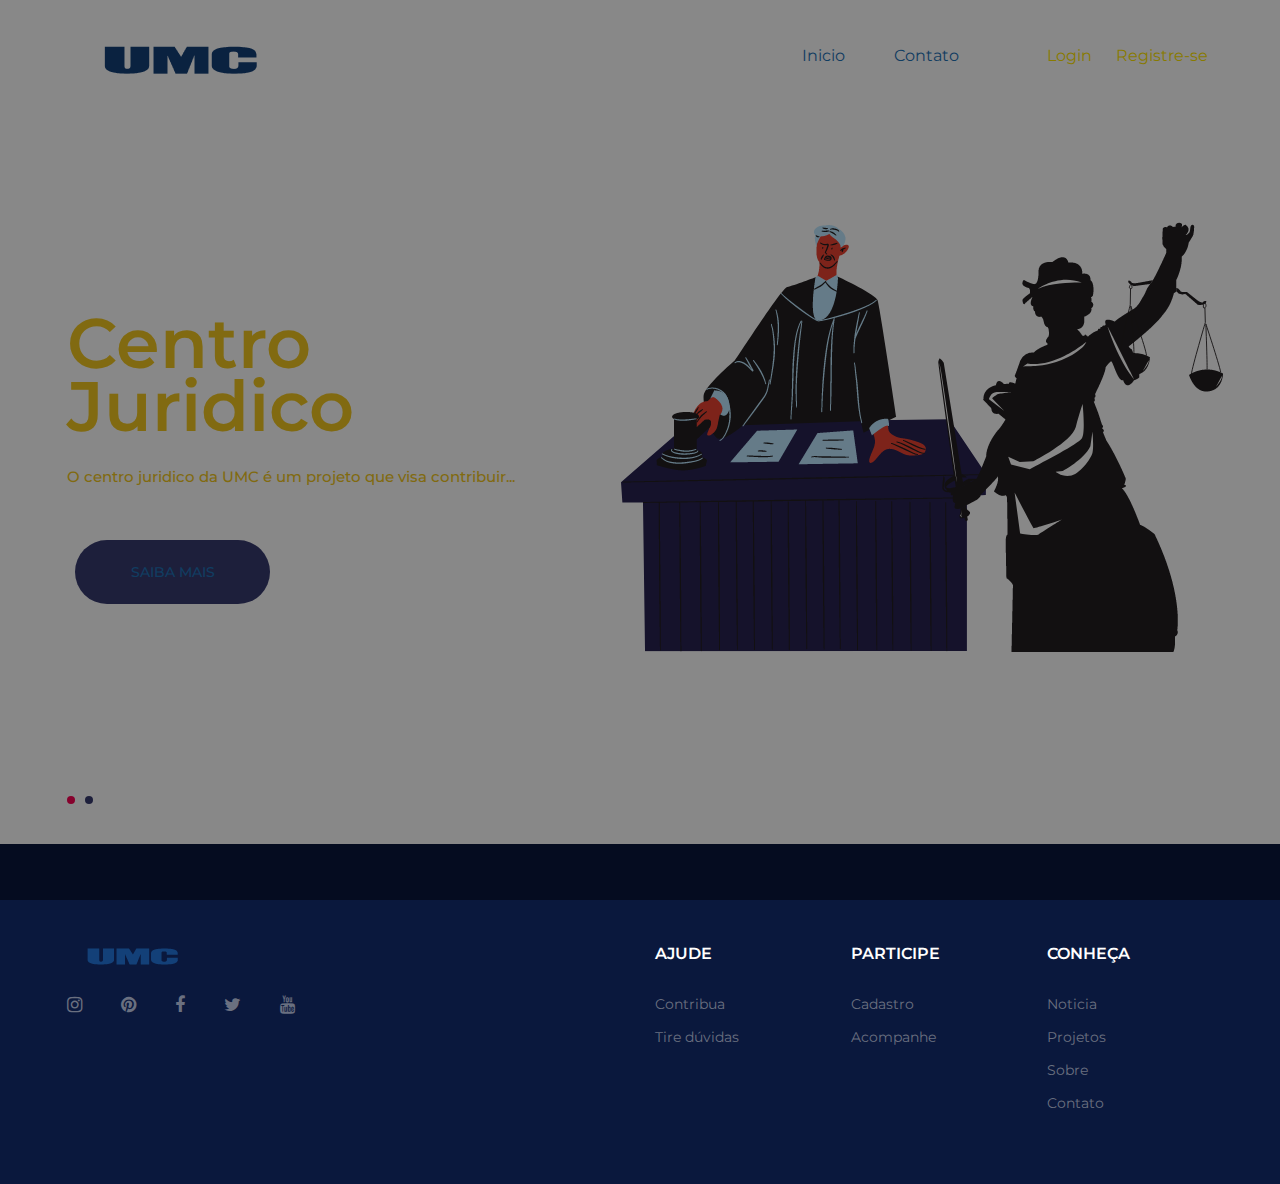
<file: CentroJuridicoUMC/index.html>
<!DOCTYPE html>
<html lang="zxx">
<head>
	<title>UMC | Centro Juridico</title>
	<meta charset="UTF-8">
	<meta name="description" content="SolMusic HTML Template">
	<meta name="keywords" content="music, html">
	<meta name="viewport" content="width=device-width, initial-scale=1.0 
	
	<!-- Favicon -->

	<link href="img/favicon.ico" rel="shortcut icon"/>

	<!-- Google font -->
	<link href="https://fonts.googleapis.com/css?family=Montserrat:300,300i,400,400i,500,500i,600,600i,700,700i&display=swap" rel="stylesheet">
 
	<!-- Stylesheets -->
	<link rel="stylesheet" href="css/bootstrap.min.css"/>
	<link rel="stylesheet" href="css/font-awesome.min.css"/>
	<link rel="stylesheet" href="css/owl.carousel.min.css"/>
	<link rel="stylesheet" href="css/slicknav.min.css"/>

	<!-- Main Stylesheets -->
	<link rel="stylesheet" href="css/style.css"/>


	<!--[if lt IE 9]>
		<script src="https://oss.maxcdn.com/html5shiv/3.7.2/html5shiv.min.js"></script>
		<script src="https://oss.maxcdn.com/respond/1.4.2/respond.min.js"></script>
	<![endif]-->

</head>
<body>
	<!-- Page Preloder -->
	<div id="preloder">
		<div class="loader"></div>
	</div>

	<!-- Header section -->
	<header class="header-section clearfix">
		<a href="index.html" class="site-logo">
                    <img src="img/logoumc220.png" alt=""/>
                </a>
		<div class="header-right">
			<span>|</span>
                        <a href="login.html"></a>
			<div class="user-panel">
				<a href="login.html" class="login">Login</a>
				<a href="" class="register">Registre-se</a>
			</div> 
		</div>
		<ul class="main-menu">
			<li><a href="index.html">Inicio</a></li>
			
			<li><a href="contact.html">Contato</a></li>
		</ul>
	</header>
	<!-- Header section end -->

	<!-- Hero section -->
	<section class="hero-section">
		<div class="hero-slider owl-carousel">
			<div class="hs-item">
				<div class="container">
					<div class="row">
						<div class="col-lg-6">
							<div class="hs-text">
								<h2><span>Centro</span><br>Juridico</h2>
								<p> O centro juridico da UMC é um projeto que visa contribuir... </p>
								
								<a href= "cadastroAssistidos.html" class="site-btn sb-c2">Saiba mais</a>
							</div>
						</div>
						<div class="col-lg-6">
							<div class="hr-img">
                                                            <img src="img/justice.png" alt=""/>
							</div>
						</div>
					</div>
				</div>
			</div>
			<div class="hs-item">
				<div class="container">
					<div class="row">
						<div class="col-lg-6">
							<div class="hs-text">
								<h2><span>Centro </span> <a> Juridico</h2>
								<p> O centro juridico da UMC é um projeto que visa contribuir... </p>
								
								<a href="#" class="site-btn sb-c2">Saiba mais</a>
							</div>
						</div>
						<div class="col-lg-6">
							<div class="hr-img">
                                                            <img src="img/justice.png" alt=""/>
							</div>
						</div>
					</div>
				</div>
			</div>
		</div>
	</section>
	

	
	<!-- Footer section -->
	<footer class="footer-section">
		<div class="container">
			<div class="row">
				<div class="col-xl-6 col-lg-7 order-lg-2">
					<div class="row">
						<div class="col-sm-4">
							<div class="footer-widget">
								<h2>Ajude</h2>
								<ul>
									<li><a href="">Contribua</a></li>
                                                                        <li><a href="">Tire dúvidas</a></li>
								</ul>
							</div>
						</div>
						<div class="col-sm-4">
							<div class="footer-widget">
								<h2>Participe</h2>
								<ul>
									<li><a href="">Cadastro</a></li>
									<li><a href="">Acompanhe</a></li>
									
								</ul>
							</div>
						</div>
						<div class="col-sm-4">
							<div class="footer-widget">
								<h2>Conheça</h2>
								<ul>
									<li><a href="">Noticia</a></li>
									<li><a href="">Projetos</a></li>
									<li><a href="">Sobre</a></li>
									<li><a href="">Contato</a></li>
								</ul>
							</div>
						</div>
					</div>
				</div>
				<div class="col-xl-6 col-lg-5 order-lg-1">
                                    <img src="img/logoumc121.png" alt=""/>
                                    <br>
                                    <br>
					
					<div class="social-links">
						<a href=""><i class="fa fa-instagram"></i></a>
						<a href=""><i class="fa fa-pinterest"></i></a>
						<a href=""><i class="fa fa-facebook"></i></a>
						<a href=""><i class="fa fa-twitter"></i></a>
						<a href=""><i class="fa fa-youtube"></i></a>
					</div>
				</div>
			</div>
		</div>
	</footer>
	<!-- Footer section end -->
	
	<!--====== Javascripts & Jquery ======-->
	<script src="js/jquery-3.2.1.min.js"></script>
	<script src="js/bootstrap.min.js"></script>
	<script src="js/jquery.slicknav.min.js"></script>
	<script src="js/owl.carousel.min.js"></script>
	<script src="js/mixitup.min.js"></script>
	<script src="js/main.js"></script>

	</body>
</html>
</file>
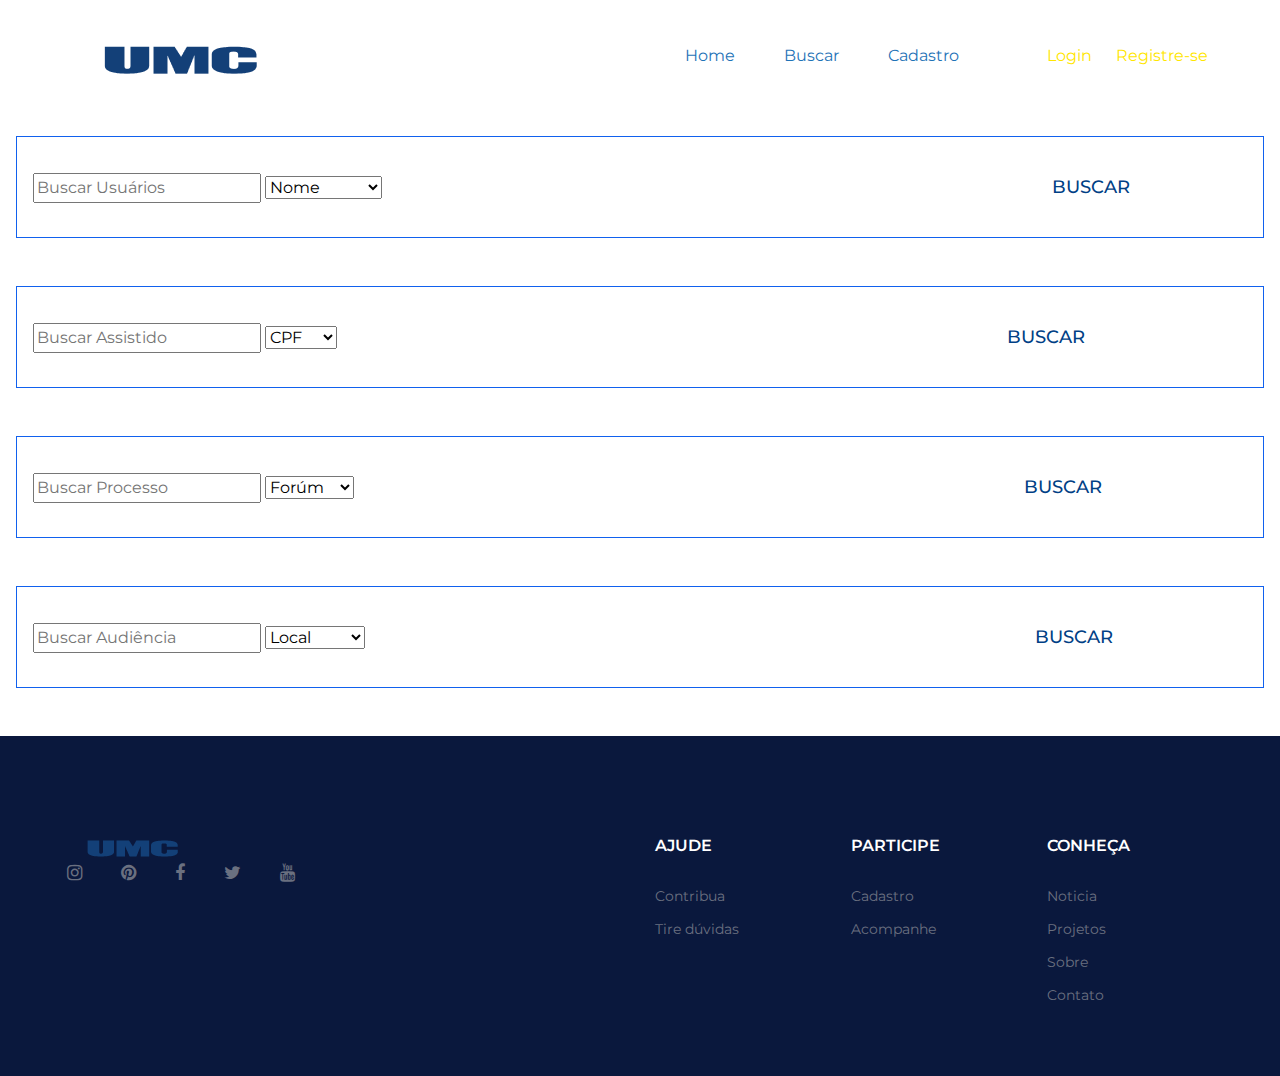
<file: CentroJuridicoUMC/buscar.html>
<!DOCTYPE html>
<!--
To change this license header, choose License Headers in Project Properties.
To change this template file, choose Tools | Templates
and open the template in the editor.
-->
<html>
    <head>
        <title>UMC | Centro Juridico</title>
	<meta charset="UTF-8">
	<meta name="description" content="SolMusic HTML Template">
	<meta name="keywords" content="music, html">
	<meta name="viewport" content="width=device-width, initial-scale=1.0 
	
	<!-- Favicon -->

	<link href="img/favicon.ico" rel="shortcut icon"/>

	<!-- Google font -->
	<link href="https://fonts.googleapis.com/css?family=Montserrat:300,300i,400,400i,500,500i,600,600i,700,700i&display=swap" rel="stylesheet">
 
	<!-- Stylesheets -->
        <link href="css/busca.css" rel="stylesheet" type="text/css"/>
	<link rel="stylesheet" href="css/bootstrap.min.css"/>
	<link rel="stylesheet" href="css/font-awesome.min.css"/>
	<link rel="stylesheet" href="css/owl.carousel.min.css"/>
	<link rel="stylesheet" href="css/slicknav.min.css"/>

	<!-- Main Stylesheets -->
	<link rel="stylesheet" href="css/style.css"/>


	<!--[if lt IE 9]>
		<script src="https://oss.maxcdn.com/html5shiv/3.7.2/html5shiv.min.js"></script>
		<script src="https://oss.maxcdn.com/respond/1.4.2/respond.min.js"></script>
	<![endif]-->
    </head>
    <body>
        <header class="header-section clearfix">
		<a href="index.html" class="site-logo">
                  <img src="img/logoumc220.png" alt=""/>
                </a>
		<div class="header-right">
			<span>|</span>
			<div class="user-panel">
				<a href="login.html" class="login">Login</a>
				<a href="" class="register">Registre-se</a>
			</div> 
		</div>
		<ul class="main-menu">
			<li><a href="index.html">Home</a></li>
			<li><a href="buscar.html">Buscar</a></li>
			<li><a href="#">Cadastro</a>
				<ul class="sub-menu">
					<li><a href="cadastroAssistidos.html">Assistidos</a></li>
					<li><a href="cadastroProcesso.html">Processos</a></li>
					<li><a href="cadastroAudiencias.html">Audiências</a></li>
		</ul>
			</li>
		</ul>
	</header>
        <div class="busca">
  <input type="text" placeholder="Buscar Usuários" />
  <select name="usuarios" id="usuarios">
    <option value="">Nome</option>
    <option value="">RGM/Chapa</option>
  </select>
<a href="#" class="btnBusca">Buscar</a>
</div>

<div class="busca">
  <input type="text" placeholder="Buscar Assistido" />
  <select name="assistidos" id="assistidos">
    <option value="">CPF</option>
    <option value="">Nome</option>

  </select>
      <a href="#" class="btnBusca">Buscar</a>

</div>
        <div class="busca"> 
  <input type="text" placeholder="Buscar Processo" />
  <select name="processo" id="processo">
    <option value="">Forúm</option>
    <option value="">Número</option>
  </select>
<a href="#" class="btnBusca">Buscar</a>
        </div>

<div class="busca">
    
  <input type="text" placeholder="Buscar Audiência" />
  <select name="audiencias" id="audiencias">
    <option value="">Local</option>
    <option value="">Data</option>
    <option value="">Endereço</option>
  </select>
<a href="#" class="btnBusca">Buscar</a>
 
</div>
        <!-- Footer section -->
	<footer class="footer-section">
		<div class="container">
			<div class="row">
				<div class="col-xl-6 col-lg-7 order-lg-2">
					<div class="row">
						<div class="col-sm-4">
							<div class="footer-widget">
								<h2>Ajude</h2>
								<ul>
									<li><a href="">Contribua</a></li>
                                                                        <li><a href="">Tire dúvidas</a></li>
								</ul>
							</div>
						</div>
						<div class="col-sm-4">
							<div class="footer-widget">
								<h2>Participe</h2>
								<ul>
									<li><a href="">Cadastro</a></li>
									<li><a href="">Acompanhe</a></li>
									
								</ul>
							</div>
						</div>
						<div class="col-sm-4">
							<div class="footer-widget">
								<h2>Conheça</h2>
								<ul>
									<li><a href="">Noticia</a></li>
									<li><a href="">Projetos</a></li>
									<li><a href="">Sobre</a></li>
									<li><a href="">Contato</a></li>
								</ul>
							</div>
						</div>
					</div>
				</div>
				<div class="col-xl-6 col-lg-5 order-lg-1">
                                    <img src="img/logoumc121.png" alt=""/>
					
					<div class="social-links">
						<a href=""><i class="fa fa-instagram"></i></a>
						<a href=""><i class="fa fa-pinterest"></i></a>
						<a href=""><i class="fa fa-facebook"></i></a>
						<a href=""><i class="fa fa-twitter"></i></a>
						<a href=""><i class="fa fa-youtube"></i></a>
					</div>
				</div>
			</div>
		</div>
	</footer>
	<!-- Footer section end -->

    </body>
</html>
</file>
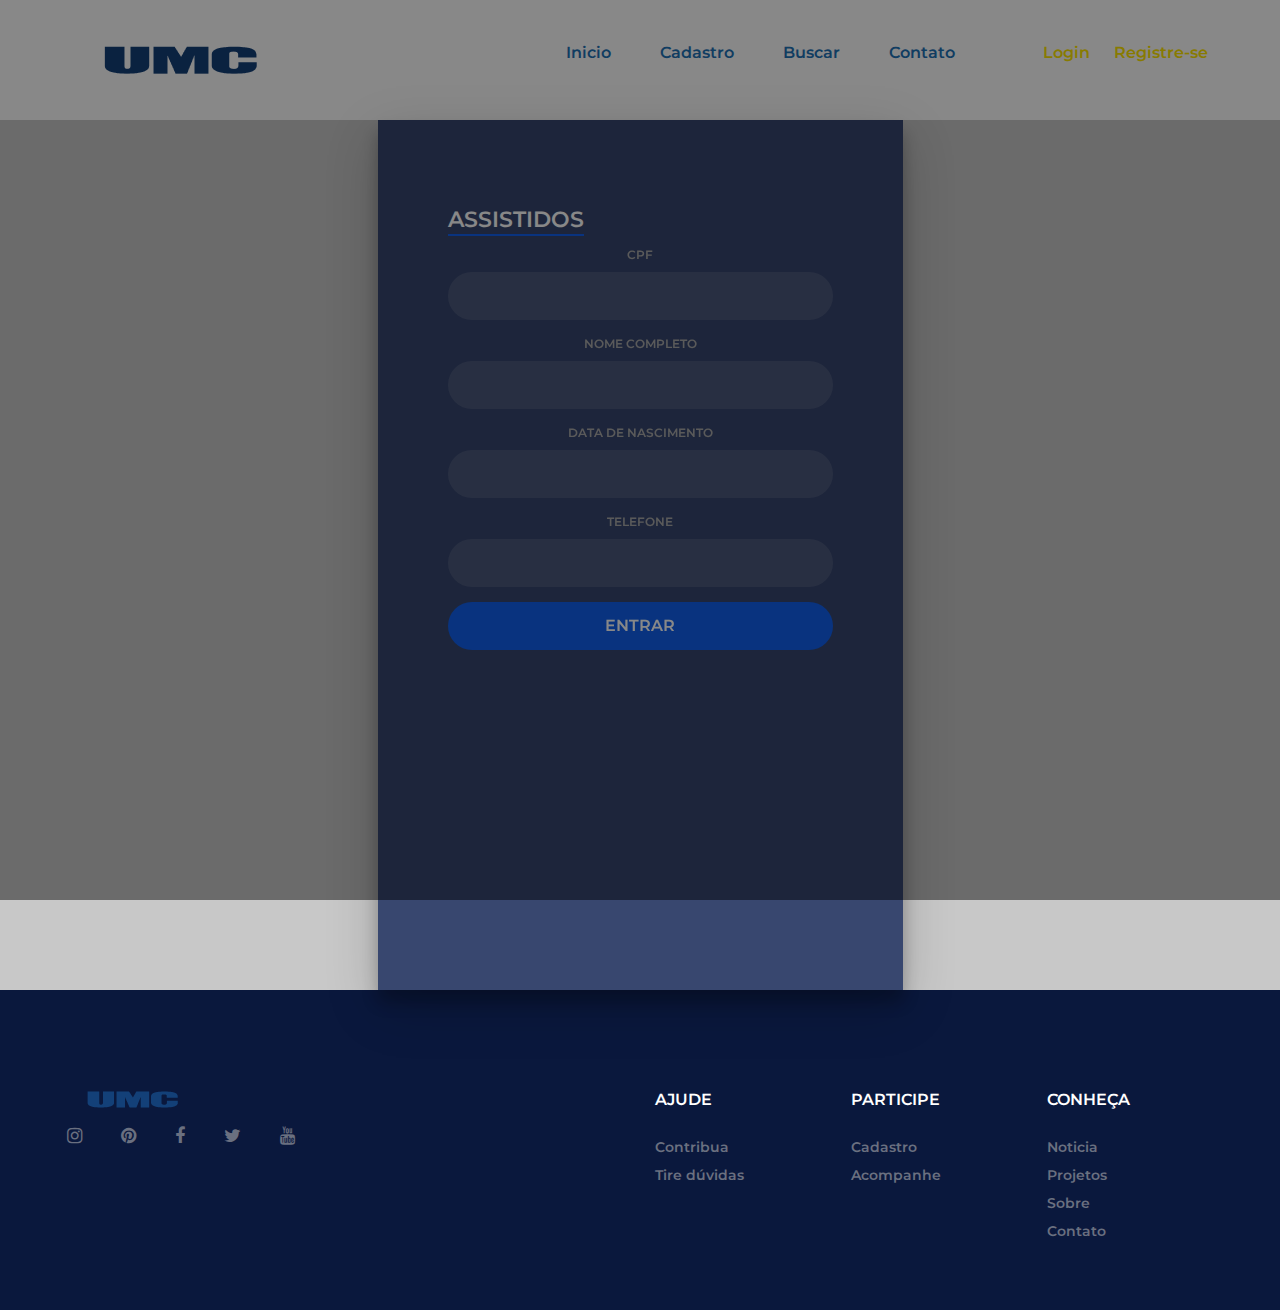
<file: CentroJuridicoUMC/cadastroAssistidos.html>
<!DOCTYPE html>
<!--
To change this license header, choose License Headers in Project Properties.
To change this template file, choose Tools | Templates
and open the template in the editor.
-->
<html>
    <head>
        
        <title>UMC | Cadastro de Assistidos </title>
	<meta charset="UTF-8">
	<meta name="description" content="SolMusic HTML Template">
	<meta name="keywords" content="music, html">
	<meta name="viewport" content="width=device-width, initial-scale=1.0 
	
	<!-- Favicon -->

	<link href="img/favicon.ico" rel="shortcut icon"/>

	<!-- Google font -->
	<link href="https://fonts.googleapis.com/css?family=Montserrat:300,300i,400,400i,500,500i,600,600i,700,700i&display=swap" rel="stylesheet">
 
	<!-- Stylesheets -->
	<link rel="stylesheet" href="css/bootstrap.min.css"/>
	<link rel="stylesheet" href="css/font-awesome.min.css"/>
	<link rel="stylesheet" href="css/owl.carousel.min.css"/>
	<link rel="stylesheet" href="css/slicknav.min.css"/>
        <link href="css/form.css" rel="stylesheet" type="text/css"/>
	<!-- Main Stylesheets -->
	<link rel="stylesheet" href="css/style.css"/>


	<!--[if lt IE 9]>
		<script src="https://oss.maxcdn.com/html5shiv/3.7.2/html5shiv.min.js"></script>
		<script src="https://oss.maxcdn.com/respond/1.4.2/respond.min.js"></script>
	<![endif]-->

    </head>
    <body>
        <!-- Page Preloder -->
	<div id="preloder">
		<div class="loader"></div>
	</div>

	<!-- Header section -->
	<header class="header-section clearfix">
		<a href="index.html" class="site-logo">
                   <img src="img/logoumc220.png" alt=""/>
                </a>
		<div class="header-right">
			<span>|</span>
			<div class="user-panel">
				<a href="" class="login">Login</a>
				<a href="" class="register">Registre-se</a>
			</div> 
		</div>
		<ul class="main-menu">
			<li><a href="index.html">Inicio</a></li>
                            <li><a href="#">Cadastro</a>
				<ul class="sub-menu">
					<li><a href="cadastroAssistidos.html">Assistidos</a></li>
					<li><a href="cadastroProcesso.html">Processos</a></li>
					<li><a href="cadastroAudiencias.html">Audiências</a></li>
                                </ul>
			</li>
                        <li><a href="buscar.html">Buscar</a></li>
			<li><a href="contact.html">Contato</a></li>
		</ul>
	</header>
	<!-- Header section end -->

		<!-- Formulario-->
                <form action="entrar.html" method="post">

              <div class="login-wrap">
	<div class="login-html">
		<input id="tab-1" type="radio" name="tab" class="sign-in" checked><label for="tab-1" class="tab">Assistidos</label>

		<input id="tab-2" type="radio" name="tab" class="sign-up"><label for="tab-2" class="tab"></label>
		<div class="login-form">
			<div class="sign-in-htm">
				<div class="group">
					<label for="cpf" class="label">CPF</label>
					<input id="cpf" type="text" class="input">
				</div>
				<div class="group">
					<label for="nomeAssitido" class="label">Nome Completo</label>
					<input id="nomeAssitido" type="text" class="input">
				</div>
                                <div class="group">
					<label for="dtnascimentoAssistido" class="label">Data de Nascimento</label>
					<input id="dtnascimentoAssistido" type="text" class="input">
				</div>
                                 <div class="group">
					<label for="telAssistido" class="label"> Telefone</label>
					<input id="telAssistido" type="text" class="input">
				</div>

                                <div class="group">
                                    <a href="entrar.html" class="button">Entrar</a>


				</div>
				
			</div>
			
		</div>
	</div>
</div>
                </form>
	<!-- Footer section -->
	<footer class="footer-section">
		<div class="container">
			<div class="row">
				<div class="col-xl-6 col-lg-7 order-lg-2">
					<div class="row">
						<div class="col-sm-4">
							<div class="footer-widget">
								<h2>Ajude</h2>
								<ul>
									<li><a href="">Contribua</a></li>
                                                                        <li><a href="">Tire dúvidas</a></li>
								</ul>
							</div>
						</div>
						<div class="col-sm-4">
							<div class="footer-widget">
								<h2>Participe</h2>
								<ul>
									<li><a href="">Cadastro</a></li>
									<li><a href="">Acompanhe</a></li>
									
								</ul>
							</div>
						</div>
						<div class="col-sm-4">
							<div class="footer-widget">
								<h2>Conheça</h2>
								<ul>
									<li><a href="">Noticia</a></li>
									<li><a href="">Projetos</a></li>
									<li><a href="">Sobre</a></li>
									<li><a href="">Contato</a></li>
								</ul>
							</div>
						</div>
					</div>
				</div>
				<div class="col-xl-6 col-lg-5 order-lg-1">
                                    <img src="img/logoumc121.png" alt=""/>
                                    <br> 
                                    <br>
					<div class="social-links">
						<a href=""><i class="fa fa-instagram"></i></a>
						<a href=""><i class="fa fa-pinterest"></i></a>
						<a href=""><i class="fa fa-facebook"></i></a>
						<a href=""><i class="fa fa-twitter"></i></a>
						<a href=""><i class="fa fa-youtube"></i></a>
					</div>
				</div>
			</div>
		</div>
	</footer>
	<!-- Footer section end -->
	
	<!--====== Javascripts & Jquery ======-->
	<script src="js/jquery-3.2.1.min.js"></script>
	<script src="js/bootstrap.min.js"></script>
	<script src="js/jquery.slicknav.min.js"></script>
	<script src="js/owl.carousel.min.js"></script>
	<script src="js/mixitup.min.js"></script>
	<script src="js/main.js"></script>

    </body>
</html>
</file>
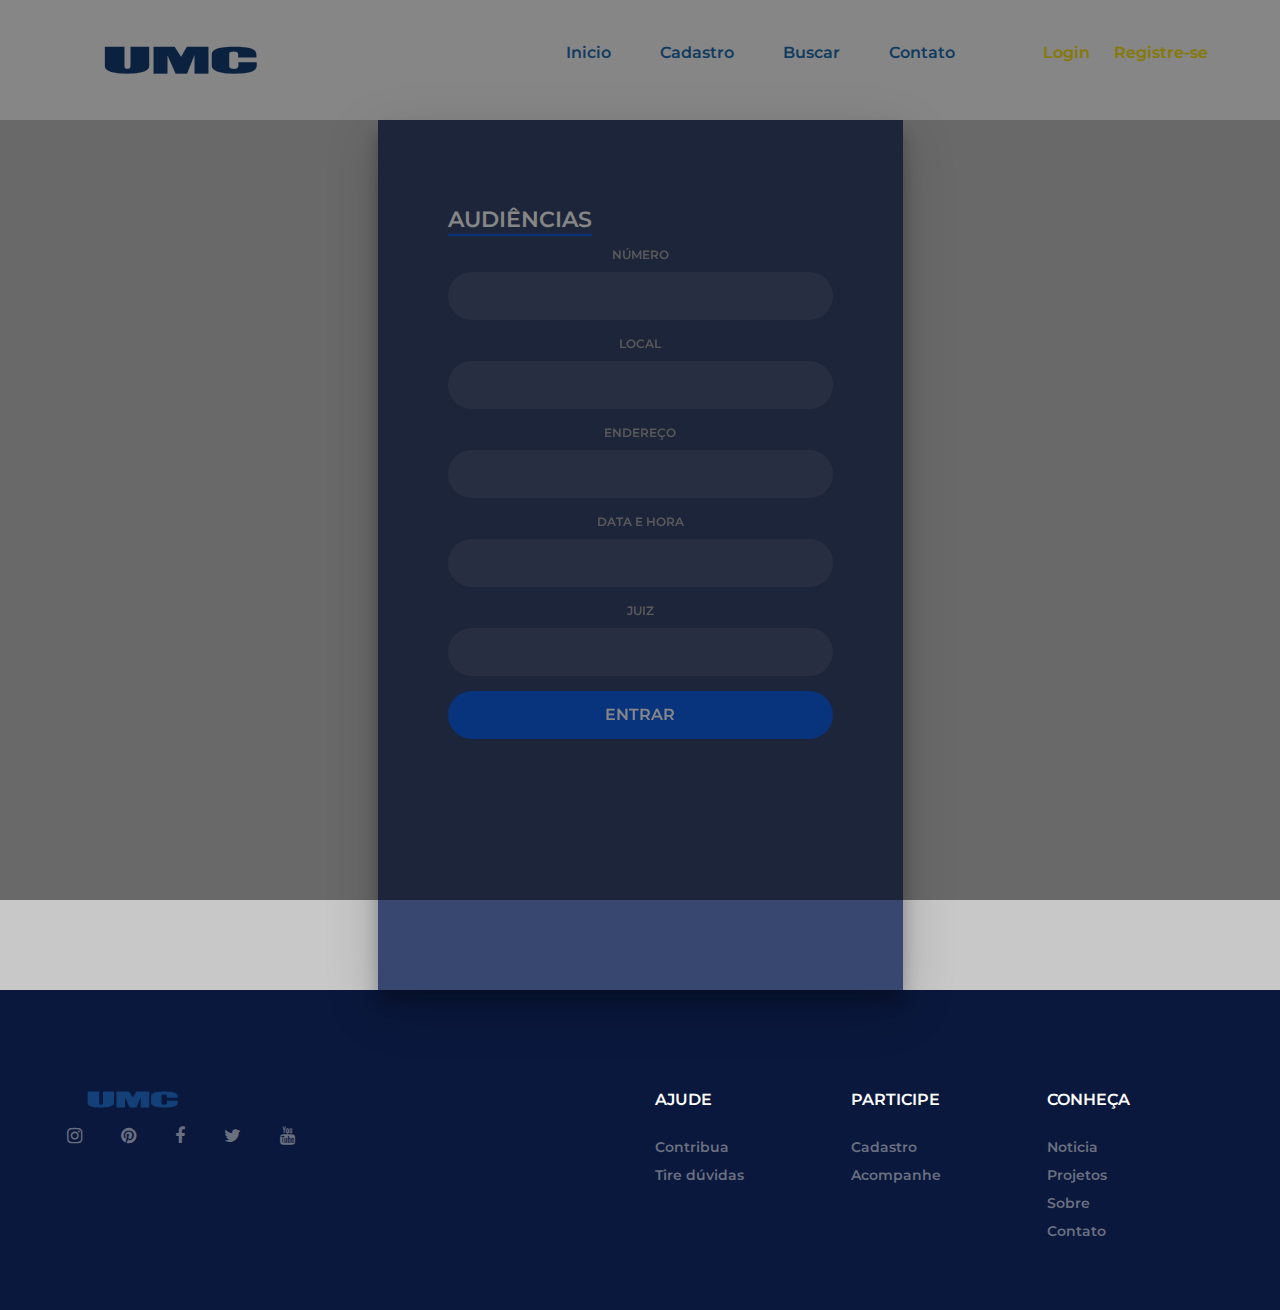
<file: CentroJuridicoUMC/cadastroAudiencias.html>
<!DOCTYPE html>
<!--
To change this license header, choose License Headers in Project Properties.
To change this template file, choose Tools | Templates
and open the template in the editor.
-->
<html>
    <head>
        
        <title>UMC | Cadastro de Audiências </title>
	<meta charset="UTF-8">
	<meta name="keywords" content="music, html">
	<meta name="viewport" content="width=device-width, initial-scale=1.0 
	
	<!-- Favicon -->

	<link href="img/favicon.ico" rel="shortcut icon"/>

	<!-- Google font -->
	<link href="https://fonts.googleapis.com/css?family=Montserrat:300,300i,400,400i,500,500i,600,600i,700,700i&display=swap" rel="stylesheet">
 
	<!-- Stylesheets -->
	<link rel="stylesheet" href="css/bootstrap.min.css"/>
	<link rel="stylesheet" href="css/font-awesome.min.css"/>
	<link rel="stylesheet" href="css/owl.carousel.min.css"/>
	<link rel="stylesheet" href="css/slicknav.min.css"/>
        <link href="css/form.css" rel="stylesheet" type="text/css"/>
	<!-- Main Stylesheets -->
	<link rel="stylesheet" href="css/style.css"/>


	<!--[if lt IE 9]>
		<script src="https://oss.maxcdn.com/html5shiv/3.7.2/html5shiv.min.js"></script>
		<script src="https://oss.maxcdn.com/respond/1.4.2/respond.min.js"></script>
	<![endif]-->

    </head>
    <body>
        <!-- Page Preloder -->
	<div id="preloder">
		<div class="loader"></div>
	</div>

	<!-- Header section -->
	<header class="header-section clearfix">
		<a href="index.html" class="site-logo">
                    <img src="img/logoumc220.png" alt=""/>
                </a>
		<div class="header-right">
			<span>|</span>
			<div class="user-panel">
				<a href="" class="login">Login</a>
				<a href="" class="register">Registre-se</a>
			</div> 
		</div>
		<ul class="main-menu">
			<li><a href="index.html">Inicio</a></li>
			<li><a href="#">Cadastro</a>
				<ul class="sub-menu">
					<li><a href="cadastroAssistidos.html">Assistidos</a></li>
					<li><a href="cadastroProcesso.html">Processos</a></li>
					<li><a href="cadastroAudiencias.html">Audiências</a></li>
		</ul>
			</li>
                        <li><a href="buscar.html">Buscar</a></li>
			<li><a href="contact.html">Contato</a></li>
		</ul>
	</header>
	<!-- Header section end -->

		<!-- Formulario-->
                <form action="entrar.html" method="post">

              <div class="login-wrap">
	<div class="login-html">
		<input id="tab-1" type="radio" name="tab" class="sign-in" checked><label for="tab-1" class="tab">Audiências</label>

		<input id="tab-2" type="radio" name="tab" class="sign-up"><label for="tab-2" class="tab"></label>
		<div class="login-form">
			<div class="sign-in-htm">
                            <div class="group">
                                   
				<label for="numeroProcesso" class="label">Número</label>
					<input id="numeroProcesso" type="text" class="input">
				</div>
				<div class="group">
                                   
				<label for="descricaoProcesso" class="label">Local</label>
					<input id="descricaoProcesso" type="text" class="input">
				</div>
				<div class="group">
					<label for="forum" class="label">Endereço</label>
					<input id="forum" type="text" class="input">
				</div>
                                <div class="group">
					<label for="dtentradaProcesso" class="label">Data e Hora</label>
					<input id="dtentradaProcesso" type="text" class="input">
				</div>
                                 <div class="group">
					<label for="situacaoProcesso" class="label"> Juiz</label>
					<input id="situacaoProcesso" type="text" class="input">
				</div>

                                <div class="group">
                                    <a href="entrar.html" class="button">Entrar</a>
                                </div>
			</div>
		</div>
	</div>
</div>
                </form>
	<!-- Footer section -->
	<footer class="footer-section">
		<div class="container">
			<div class="row">
				<div class="col-xl-6 col-lg-7 order-lg-2">
					<div class="row">
						<div class="col-sm-4">
							<div class="footer-widget">
								<h2>Ajude</h2>
								<ul>
									<li><a href="">Contribua</a></li>
                                                                        <li><a href="">Tire dúvidas</a></li>
								</ul>
							</div>
						</div>
						<div class="col-sm-4">
							<div class="footer-widget">
								<h2>Participe</h2>
								<ul>
									<li><a href="">Cadastro</a></li>
									<li><a href="">Acompanhe</a></li>
									
								</ul>
							</div>
						</div>
						<div class="col-sm-4">
							<div class="footer-widget">
								<h2>Conheça</h2>
								<ul>
									<li><a href="">Noticia</a></li>
									<li><a href="">Projetos</a></li>
									<li><a href="">Sobre</a></li>
									<li><a href="">Contato</a></li>
								</ul>
							</div>
						</div>
					</div>
				</div>
				<div class="col-xl-6 col-lg-5 order-lg-1">
                                    <img src="img/logoumc121.png" alt=""/>
                                    <br> 
                                    <br>
					<div class="social-links">
						<a href=""><i class="fa fa-instagram"></i></a>
						<a href=""><i class="fa fa-pinterest"></i></a>
						<a href=""><i class="fa fa-facebook"></i></a>
						<a href=""><i class="fa fa-twitter"></i></a>
						<a href=""><i class="fa fa-youtube"></i></a>
					</div>
				</div>
			</div>
		</div>
	</footer>
	<!-- Footer section end -->
	
	<!--====== Javascripts & Jquery ======-->
	<script src="js/jquery-3.2.1.min.js"></script>
	<script src="js/bootstrap.min.js"></script>
	<script src="js/jquery.slicknav.min.js"></script>
	<script src="js/owl.carousel.min.js"></script>
	<script src="js/mixitup.min.js"></script>
	<script src="js/main.js"></script>

    </body>
</html>
</file>
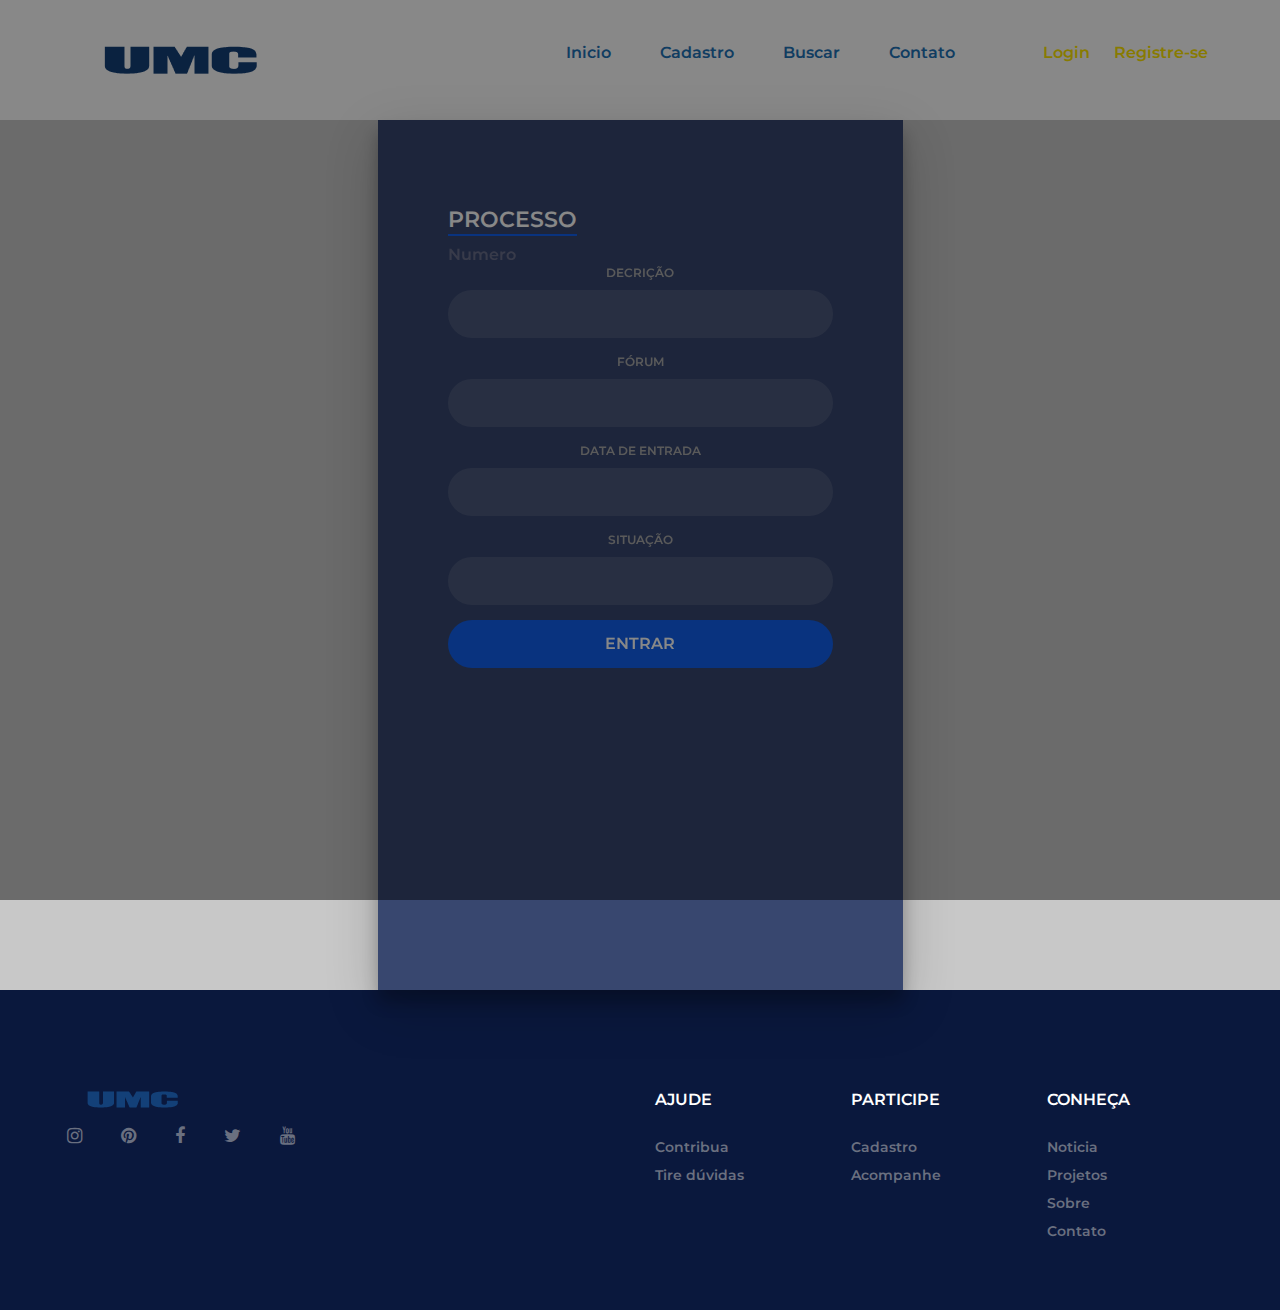
<file: CentroJuridicoUMC/cadastroProcesso.html>
<!DOCTYPE html>
<!--
To change this license header, choose License Headers in Project Properties.
To change this template file, choose Tools | Templates
and open the template in the editor.
-->
<html>
    <head>
        
        <title>UMC | Cadastro de Processos </title>
	<meta charset="UTF-8">
	<meta name="keywords" content="music, html">
	<meta name="viewport" content="width=device-width, initial-scale=1.0 
	
	<!-- Favicon -->

	<link href="img/favicon.ico" rel="shortcut icon"/>

	<!-- Google font -->
	<link href="https://fonts.googleapis.com/css?family=Montserrat:300,300i,400,400i,500,500i,600,600i,700,700i&display=swap" rel="stylesheet">
 
	<!-- Stylesheets -->
	<link rel="stylesheet" href="css/bootstrap.min.css"/>
	<link rel="stylesheet" href="css/font-awesome.min.css"/>
	<link rel="stylesheet" href="css/owl.carousel.min.css"/>
	<link rel="stylesheet" href="css/slicknav.min.css"/>
        <link href="css/form.css" rel="stylesheet" type="text/css"/>
	<!-- Main Stylesheets -->
	<link rel="stylesheet" href="css/style.css"/>


	<!--[if lt IE 9]>
		<script src="https://oss.maxcdn.com/html5shiv/3.7.2/html5shiv.min.js"></script>
		<script src="https://oss.maxcdn.com/respond/1.4.2/respond.min.js"></script>
	<![endif]-->

    </head>
    <body>
        <!-- Page Preloder -->
	<div id="preloder">
		<div class="loader"></div>
	</div>

	<!-- Header section -->
	<header class="header-section clearfix">
		<a href="index.html" class="site-logo">
                    <img src="img/logoumc220.png" alt=""/>
                </a>
		<div class="header-right">
			<span>|</span>
			<div class="user-panel">
				<a href="" class="login">Login</a>
				<a href="" class="register">Registre-se</a>
			</div> 
		</div>
		<ul class="main-menu">
			<li><a href="index.html">Inicio</a></li>
                        <li><a href="#">Cadastro</a>
				<ul class="sub-menu">
					<li><a href="cadastroAssistidos.html">Assistidos</a></li>
					<li><a href="cadastroProcesso.html">Processos</a></li>
					<li><a href="cadastroAudiencias.html">Audiências</a></li>
		</ul>
			</li>
                        <li><a href="buscar.html">Buscar</a></li>
			<li><a href="contact.html">Contato</a></li>
		</ul>
	</header>
	<!-- Header section end -->

		<!-- Formulario-->
                <form action="entrar.html" method="post">

              <div class="login-wrap">
	<div class="login-html">
		<input id="tab-1" type="radio" name="tab" class="sign-in" checked><label for="tab-1" class="tab">Processo</label>

		<input id="tab-2" type="radio" name="tab" class="sign-up"><label for="tab-2" class="tab"></label>
		<div class="login-form">
			<div class="sign-in-htm">
				<div class="group">
                                    Numero
				<label for="descricaoProcesso" class="label">Decrição</label>
					<input id="descricaoProcesso" type="text" class="input">
				</div>
				<div class="group">
					<label for="forum" class="label">Fórum</label>
					<input id="forum" type="text" class="input">
				</div>
                                <div class="group">
					<label for="dtentradaProcesso" class="label">Data de Entrada</label>
					<input id="dtentradaProcesso" type="text" class="input">
				</div>
                                 <div class="group">
					<label for="situacaoProcesso" class="label"> Situação</label>
					<input id="situacaoProcesso" type="text" class="input">
				</div>

                                <div class="group">
                                    <a href="entrar.html" class="button">Entrar</a>


				</div>
				
			</div>
			
		</div>
	</div>
</div>
                </form>
	<!-- Footer section -->
	<footer class="footer-section">
		<div class="container">
			<div class="row">
				<div class="col-xl-6 col-lg-7 order-lg-2">
					<div class="row">
						<div class="col-sm-4">
							<div class="footer-widget">
								<h2>Ajude</h2>
								<ul>
									<li><a href="">Contribua</a></li>
                                                                        <li><a href="">Tire dúvidas</a></li>
								</ul>
							</div>
						</div>
						<div class="col-sm-4">
							<div class="footer-widget">
								<h2>Participe</h2>
								<ul>
									<li><a href="">Cadastro</a></li>
									<li><a href="">Acompanhe</a></li>
									
								</ul>
							</div>
						</div>
						<div class="col-sm-4">
							<div class="footer-widget">
								<h2>Conheça</h2>
								<ul>
									<li><a href="">Noticia</a></li>
									<li><a href="">Projetos</a></li>
									<li><a href="">Sobre</a></li>
									<li><a href="">Contato</a></li>
								</ul>
							</div>
						</div>
					</div>
				</div>
				<div class="col-xl-6 col-lg-5 order-lg-1">
                                    <img src="img/logoumc121.png" alt=""/>
                                    <br> 
                                    <br>
					<div class="social-links">
						<a href=""><i class="fa fa-instagram"></i></a>
						<a href=""><i class="fa fa-pinterest"></i></a>
						<a href=""><i class="fa fa-facebook"></i></a>
						<a href=""><i class="fa fa-twitter"></i></a>
						<a href=""><i class="fa fa-youtube"></i></a>
					</div>
				</div>
			</div>
		</div>
	</footer>
	<!-- Footer section end -->
	
	<!--====== Javascripts & Jquery ======-->
	<script src="js/jquery-3.2.1.min.js"></script>
	<script src="js/bootstrap.min.js"></script>
	<script src="js/jquery.slicknav.min.js"></script>
	<script src="js/owl.carousel.min.js"></script>
	<script src="js/mixitup.min.js"></script>
	<script src="js/main.js"></script>

    </body>
</html>
</file>
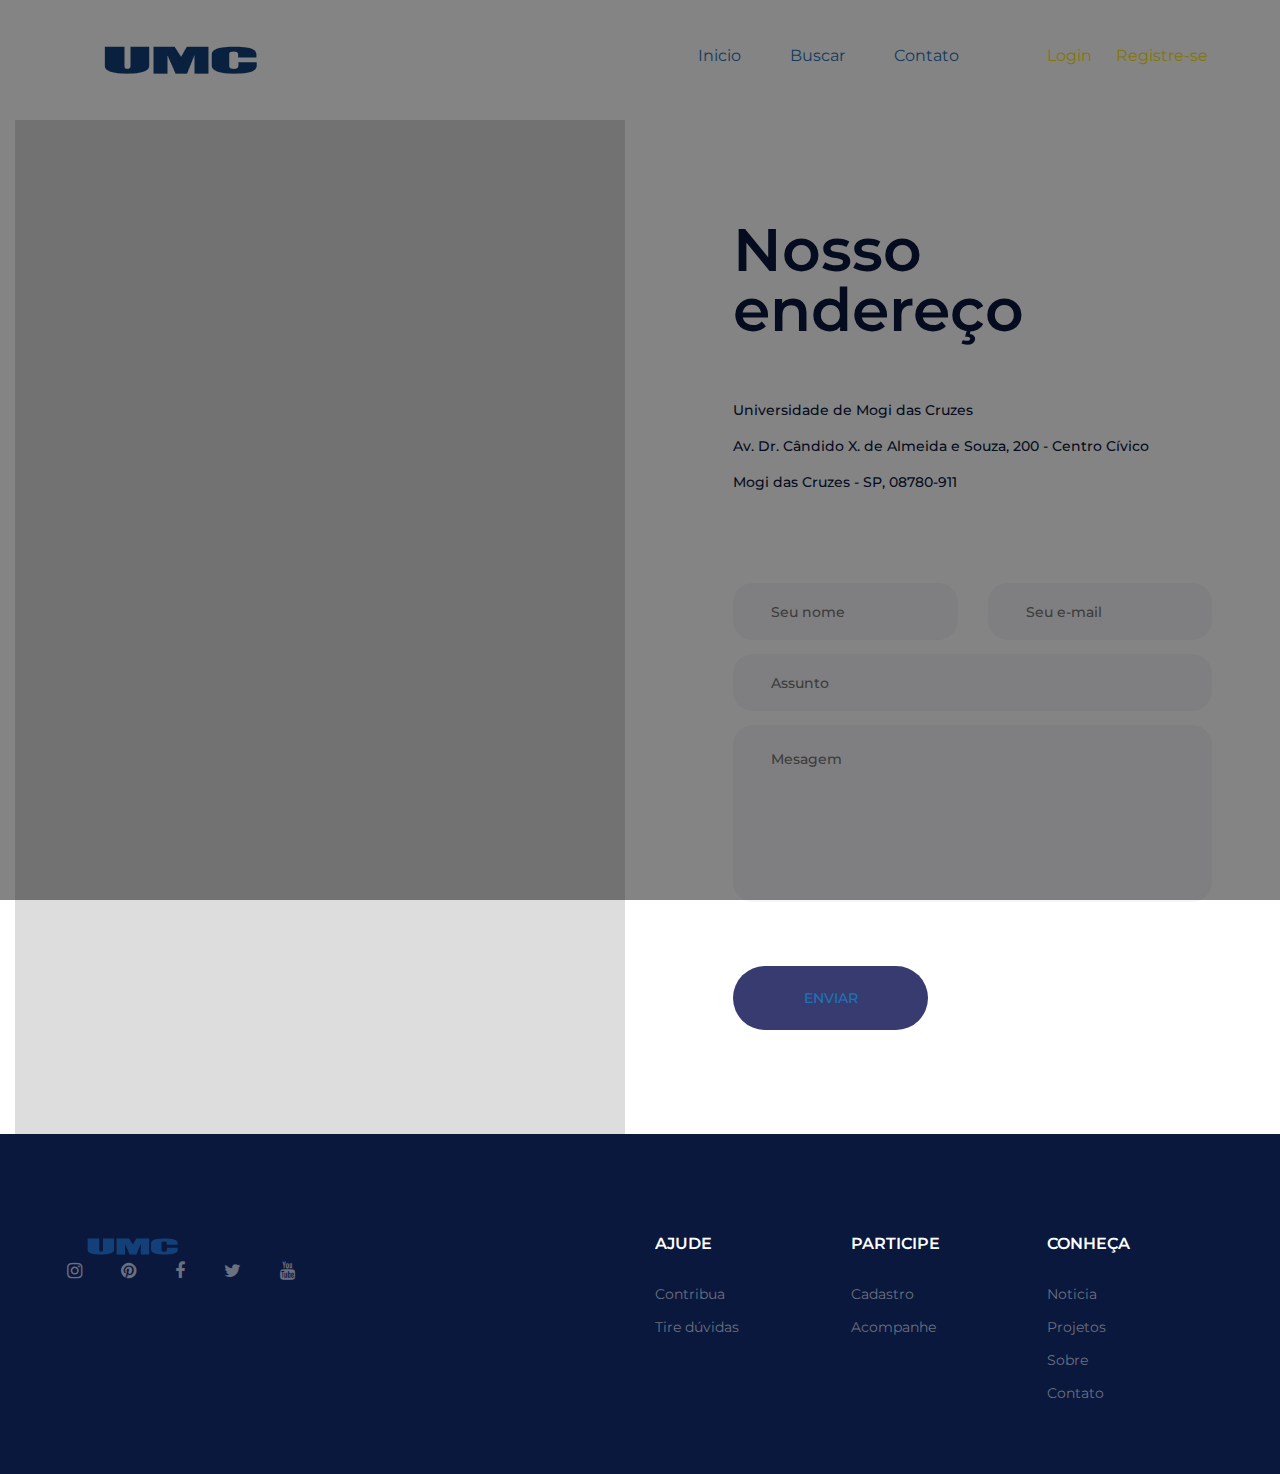
<file: CentroJuridicoUMC/contact.html>
<!DOCTYPE html>
<html lang="zxx">
<head>
	<title>UMC - Centro Juridico</title>
	<meta charset="UTF-8">
	<meta name="description" content="SolMusic HTML Template">
	<meta name="keywords" content="music, html">
	<meta name="viewport" content="width=device-width, initial-scale=1.0">
	
	<!-- Favicon -->
	<link href="img/favicon.ico" rel="shortcut icon"/>

	<!-- Google font -->
	<link href="https://fonts.googleapis.com/css?family=Montserrat:300,300i,400,400i,500,500i,600,600i,700,700i&display=swap" rel="stylesheet">
 
	<!-- Stylesheets -->
	<link rel="stylesheet" href="css/bootstrap.min.css"/>
	<link rel="stylesheet" href="css/font-awesome.min.css"/>
	<link rel="stylesheet" href="css/owl.carousel.min.css"/>
	<link rel="stylesheet" href="css/slicknav.min.css"/>

	<!-- Main Stylesheets -->
	<link rel="stylesheet" href="css/style.css"/>


	<!--[if lt IE 9]>
		<script src="https://oss.maxcdn.com/html5shiv/3.7.2/html5shiv.min.js"></script>
		<script src="https://oss.maxcdn.com/respond/1.4.2/respond.min.js"></script>
	<![endif]-->

</head>
<body>
	<!-- Page Preloder -->
	<div id="preloder">
		<div class="loader"></div>
	</div>

	<!-- Header section -->
	<header class="header-section clearfix">
		<a href="index.html" class="site-logo">
                  <img src="img/logoumc220.png" alt=""/>
                </a>
		<div class="header-right">
			<span>|</span>
                        <a href="login.html"></a>
			<div class="user-panel">
				<a href="login.html" class="login">Login</a>
				<a href="" class="register">Registre-se</a>
			</div> 
		</div>
		<ul class="main-menu">
			<li><a href="index.html">Inicio</a></li>
			<li><a href="buscar.html">Buscar</a></li>
			
			<li><a href="contact.html">Contato</a></li>
		</ul>
	</header>
	<!-- Header section end -->

	<!-- Contact section -->
	<section class="contact-section">
		<div class="container-fluid">
			<div class="row">
				<div class="col-lg-6 p-0">
					<!-- Map -->
					<div class="map">
                                            <iframe src="https://www.google.com/maps/embed?pb=!1m14!1m8!1m3!1d14633.727749456417!2d-46.1826845!3d-23.5169621!3m2!1i1024!2i768!4f13.1!3m3!1m2!1s0x0%3A0xd0b2523effde0064!2sUniversidade%20de%20Mogi%20das%20Cruzes!5e0!3m2!1spt-BR!2sbr!4v1620406467331!5m2!1spt-BR!2sbr" width="600" height="450" style="border:0;" allowfullscreen="" loading="lazy"></iframe></div>
                                        
				</div>
				<div class="col-lg-6 p-0">
					<div class="contact-warp">
						<div class="section-title mb-0">
							<h2>Nosso endereço</h2>
						</div>
						<ul>
                                                  
							<li>Universidade de Mogi das Cruzes</li>
							<li>Av. Dr. Cândido X. de Almeida e Souza, 200 - Centro Cívico</li>
							<li>Mogi das Cruzes - SP, 08780-911</li>
						</ul>
						<form class="contact-from">
							<div class="row">
								<div class="col-md-6">
									<input type="text" placeholder="Seu nome">
								</div>
								<div class="col-md-6">
									<input type="text" placeholder="Seu e-mail">
								</div>
								<div class="col-md-12">
									<input type="text" placeholder="Assunto">
									<textarea placeholder="Mesagem"></textarea>
						<a href="#" class="site-btn sb-c2">Enviar</a>

                                                                        
								</div>
                                                            
							</div>
                                                    
						</form>
					</div>
				</div>
			</div>
		</div>
	</section>
	<!-- Blog section end -->

	<!-- Footer section -->
	<footer class="footer-section">
		<div class="container">
			<div class="row">
				<div class="col-xl-6 col-lg-7 order-lg-2">
					<div class="row">
						<div class="col-sm-4">
							<div class="footer-widget">
								<h2>Ajude</h2>
								<ul>
									<li><a href="">Contribua</a></li>
                                                                        <li><a href="">Tire dúvidas</a></li>
								</ul>
							</div>
						</div>
						<div class="col-sm-4">
							<div class="footer-widget">
								<h2>Participe</h2>
								<ul>
									<li><a href="">Cadastro</a></li>
									<li><a href="">Acompanhe</a></li>
									
								</ul>
							</div>
						</div>
						<div class="col-sm-4">
							<div class="footer-widget">
								<h2>Conheça</h2>
								<ul>
									<li><a href="">Noticia</a></li>
									<li><a href="">Projetos</a></li>
									<li><a href="">Sobre</a></li>
									<li><a href="">Contato</a></li>
								</ul>
							</div>
						</div>
					</div>
				</div>
				<div class="col-xl-6 col-lg-5 order-lg-1">
                                    <img src="img/logoumc121.png" alt=""/>
					
					<div class="social-links">
						<a href=""><i class="fa fa-instagram"></i></a>
						<a href=""><i class="fa fa-pinterest"></i></a>
						<a href=""><i class="fa fa-facebook"></i></a>
						<a href=""><i class="fa fa-twitter"></i></a>
						<a href=""><i class="fa fa-youtube"></i></a>
					</div>
				</div>
			</div>
		</div>
	</footer>
	<!-- Footer section end -->
	
	<!--====== Javascripts & Jquery ======-->
	<script src="js/jquery-3.2.1.min.js"></script>
	<script src="js/bootstrap.min.js"></script>
	<script src="js/jquery.slicknav.min.js"></script>
	<script src="js/owl.carousel.min.js"></script>
	<script src="js/mixitup.min.js"></script>
	<script src="js/main.js"></script>

	</body>
</html>
</file>
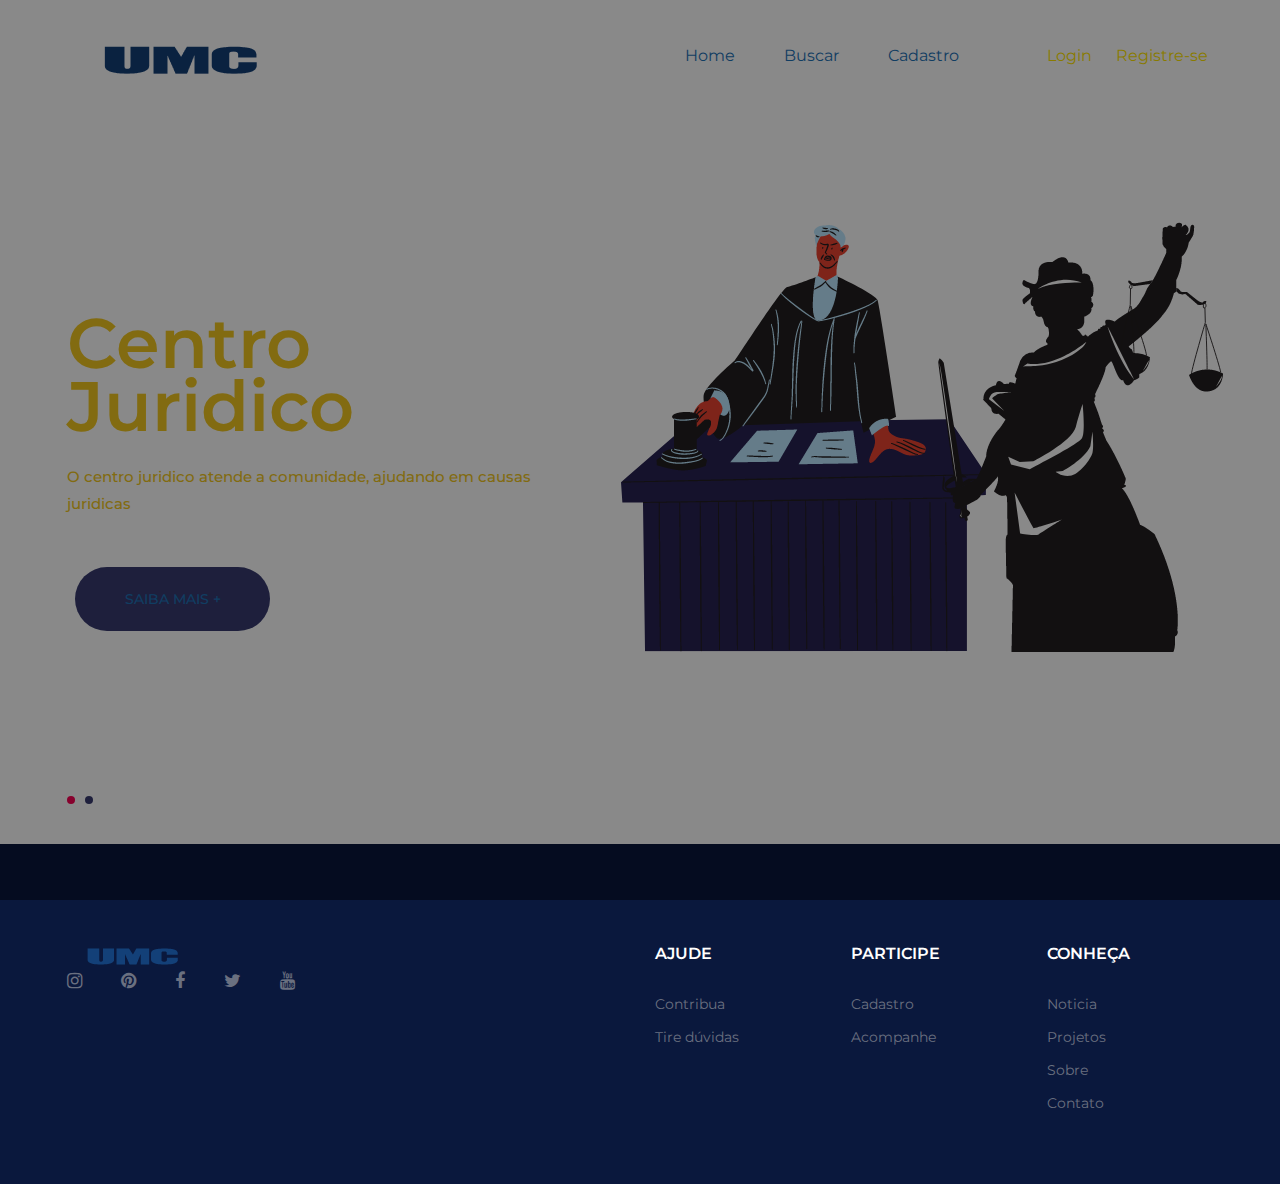
<file: CentroJuridicoUMC/entrar.html>
<!DOCTYPE html>
<!--
To change this license header, choose License Headers in Project Properties.
To change this template file, choose Tools | Templates
and open the template in the editor.
-->
<!DOCTYPE html>
<html lang="zxx">
<head>
	<title>UMC | Centro Juridico</title>
	<meta charset="UTF-8">
	<meta name="description" content="SolMusic HTML Template">
	<meta name="keywords" content="music, html">
	<meta name="viewport" content="width=device-width, initial-scale=1.0 
	
	<!-- Favicon -->

	<link href="img/favicon.ico" rel="shortcut icon"/>

	<!-- Google font -->
	<link href="https://fonts.googleapis.com/css?family=Montserrat:300,300i,400,400i,500,500i,600,600i,700,700i&display=swap" rel="stylesheet">
 
	<!-- Stylesheets -->
	<link rel="stylesheet" href="css/bootstrap.min.css"/>
	<link rel="stylesheet" href="css/font-awesome.min.css"/>
	<link rel="stylesheet" href="css/owl.carousel.min.css"/>
	<link rel="stylesheet" href="css/slicknav.min.css"/>

	<!-- Main Stylesheets -->
	<link rel="stylesheet" href="css/style.css"/>


	<!--[if lt IE 9]>
		<script src="https://oss.maxcdn.com/html5shiv/3.7.2/html5shiv.min.js"></script>
		<script src="https://oss.maxcdn.com/respond/1.4.2/respond.min.js"></script>
	<![endif]-->

</head>
<body>
	<!-- Page Preloder -->
	<div id="preloder">
		<div class="loader"></div>
	</div>

	<!-- Header section -->
	<header class="header-section clearfix">
		<a href="index.html" class="site-logo">
                  <img src="img/logoumc220.png" alt=""/>
                </a>
		<div class="header-right">
			<span>|</span>
			<div class="user-panel">
				<a href="login.html" class="login">Login</a>
				<a href="" class="register">Registre-se</a>
			</div> 
		</div>
		<ul class="main-menu">
			<li><a href="index.html">Home</a></li>
			<li><a href="buscar.html">Buscar</a></li>
			<li><a href="#">Cadastro</a>
				<ul class="sub-menu">
					<li><a href="cadastroAssistidos.html">Assistidos</a></li>
					<li><a href="cadastroProcesso.html">Processo</a></li>
					<li><a href="cadastroAudiencias.html">Audiências</a></li>
		</ul>
			</li>
		</ul>
	</header>
	<!-- Header section end -->

	<!-- Hero section -->
	<section class="hero-section">
		<div class="hero-slider owl-carousel">
			<div class="hs-item">
				<div class="container">
					<div class="row">
						<div class="col-lg-6">
							<div class="hs-text">
								<h2><span>Centro</span><br>Juridico</h2>
								<p>O centro juridico atende a comunidade, ajudando em causas juridicas </p>
 								<a href="#" class="site-btn sb-c2">Saiba mais +</a>
							</div>
						</div>
						<div class="col-lg-6">
							<div class="hr-img">
                                                            <img src="img/justice.png" alt=""/>
							</div>
						</div>
					</div>
				</div>
			</div>
			<div class="hs-item">
				<div class="container">
					<div class="row">
						<div class="col-lg-6">
							<div class="hs-text">
								<h2><span>Bem-vindo</span> <a> ao Centro Juridico</h2>
								<a href="#" class="site-btn">Saiba mais</a>
							</div>
						</div>
						<div class="col-lg-6">
							<div class="hr-img">
                                                            <img src="img/justice.png" alt=""/>
							</div>
						</div>
					</div>
				</div>
			</div>
		</div>
	</section>
	

	
	<!-- Footer section -->
	<footer class="footer-section">
		<div class="container">
			<div class="row">
				<div class="col-xl-6 col-lg-7 order-lg-2">
					<div class="row">
						<div class="col-sm-4">
							<div class="footer-widget">
								<h2>Ajude</h2>
								<ul>
									<li><a href="">Contribua</a></li>
                                                                        <li><a href="">Tire dúvidas</a></li>
								</ul>
							</div>
						</div>
						<div class="col-sm-4">
							<div class="footer-widget">
								<h2>Participe</h2>
								<ul>
									<li><a href="">Cadastro</a></li>
									<li><a href="">Acompanhe</a></li>
									
								</ul>
							</div>
						</div>
						<div class="col-sm-4">
							<div class="footer-widget">
								<h2>Conheça</h2>
								<ul>
									<li><a href="">Noticia</a></li>
									<li><a href="">Projetos</a></li>
									<li><a href="">Sobre</a></li>
									<li><a href="">Contato</a></li>
								</ul>
							</div>
						</div>
					</div>
				</div>
				<div class="col-xl-6 col-lg-5 order-lg-1">
                                    <img src="img/logoumc121.png" alt=""/>
					
					<div class="social-links">
						<a href=""><i class="fa fa-instagram"></i></a>
						<a href=""><i class="fa fa-pinterest"></i></a>
						<a href=""><i class="fa fa-facebook"></i></a>
						<a href=""><i class="fa fa-twitter"></i></a>
						<a href=""><i class="fa fa-youtube"></i></a>
					</div>
				</div>
			</div>
		</div>
	</footer>
	<!-- Footer section end -->
	
	<!--====== Javascripts & Jquery ======-->
	<script src="js/jquery-3.2.1.min.js"></script>
	<script src="js/bootstrap.min.js"></script>
	<script src="js/jquery.slicknav.min.js"></script>
	<script src="js/owl.carousel.min.js"></script>
	<script src="js/mixitup.min.js"></script>
	<script src="js/main.js"></script>

	</body>
</html>
</file>
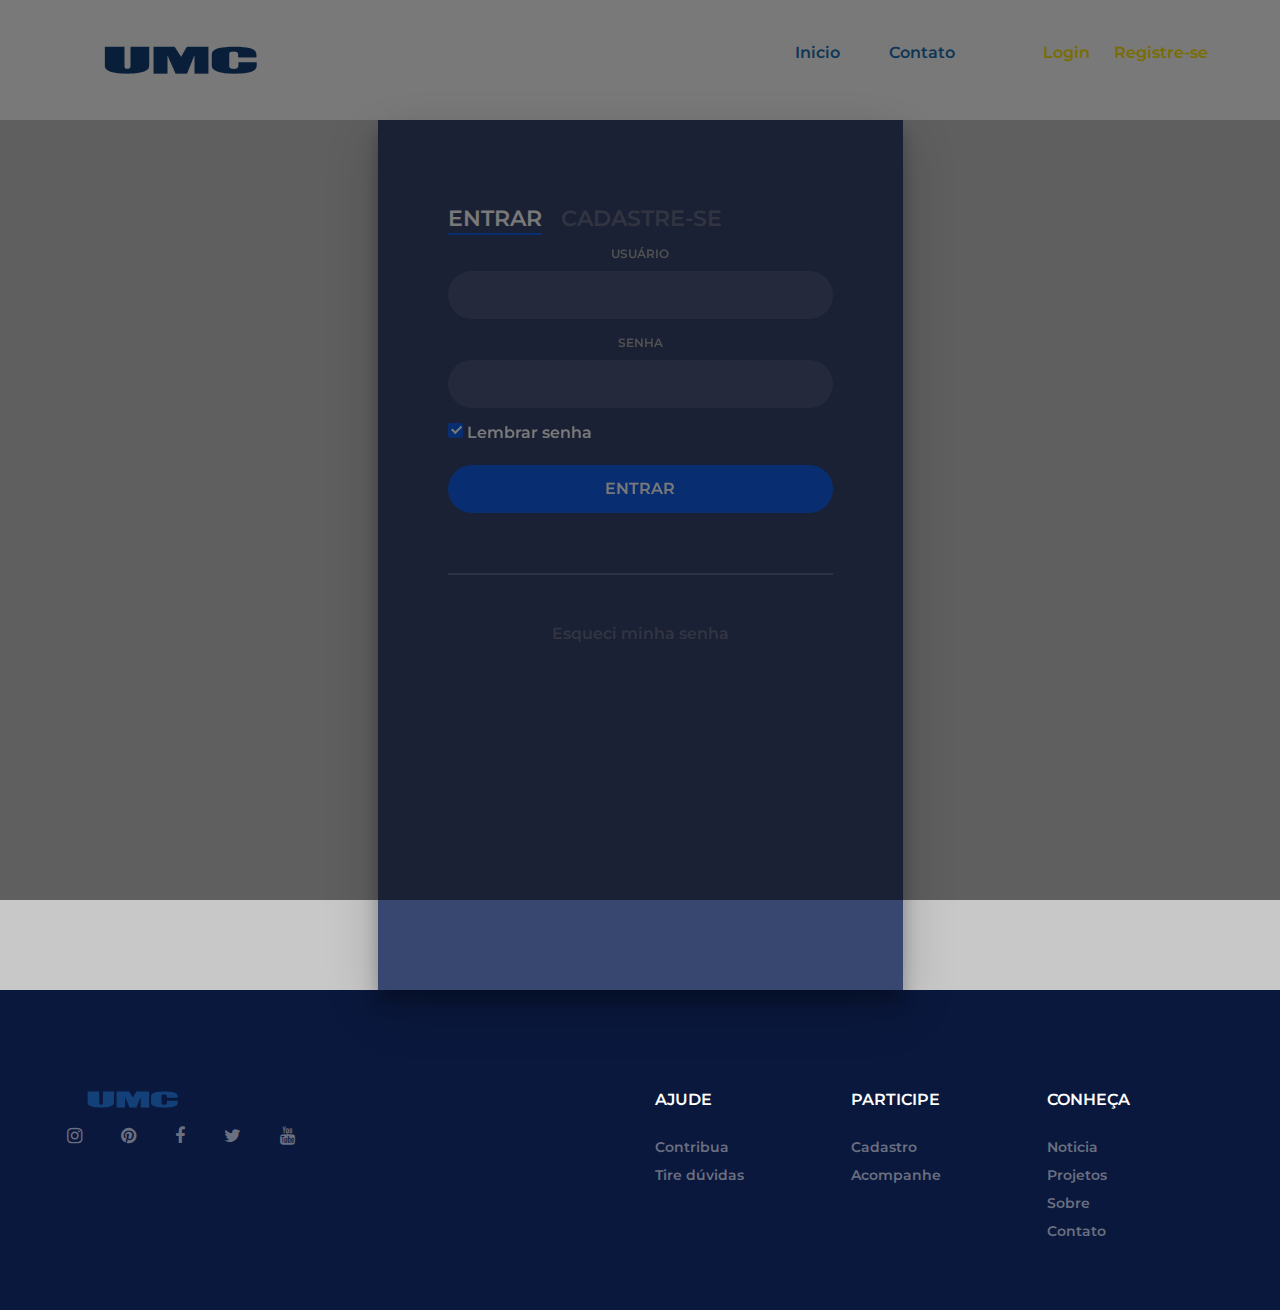
<file: CentroJuridicoUMC/login.html>
<!DOCTYPE html>
<!--
To change this license header, choose License Headers in Project Properties.
To change this template file, choose Tools | Templates
and open the template in the editor.
-->
<html>
    <head>
        
        <title>UMC | LOGIN </title>
	<meta charset="UTF-8">
	<meta name="description" content="SolMusic HTML Template">
	<meta name="keywords" content="music, html">
	<meta name="viewport" content="width=device-width, initial-scale=1.0 
	
	<!-- Favicon -->

	<link href="img/favicon.ico" rel="shortcut icon"/>

	<!-- Google font -->
	<link href="https://fonts.googleapis.com/css?family=Montserrat:300,300i,400,400i,500,500i,600,600i,700,700i&display=swap" rel="stylesheet">
 
	<!-- Stylesheets -->
	<link rel="stylesheet" href="css/bootstrap.min.css"/>
	<link rel="stylesheet" href="css/font-awesome.min.css"/>
	<link rel="stylesheet" href="css/owl.carousel.min.css"/>
	<link rel="stylesheet" href="css/slicknav.min.css"/>
        <link href="css/form.css" rel="stylesheet" type="text/css"/>
	<!-- Main Stylesheets -->
	<link rel="stylesheet" href="css/style.css"/>


	<!--[if lt IE 9]>
		<script src="https://oss.maxcdn.com/html5shiv/3.7.2/html5shiv.min.js"></script>
		<script src="https://oss.maxcdn.com/respond/1.4.2/respond.min.js"></script>
	<![endif]-->

    </head>
    <body>
        <!-- Page Preloder -->
	<div id="preloder">
		<div class="loader"></div>
	</div>

	<!-- Header section -->
	<header class="header-section clearfix">
		<a href="index.html" class="site-logo">
                    <img src="img/logoumc220.png" alt=""/>
                </a>
		<div class="header-right">
			<span>|</span>
			<div class="user-panel">
				<a href="" class="login">Login</a>
				<a href="" class="register">Registre-se</a>
			</div> 
		</div>
		<ul class="main-menu">
			<li><a href="index.html">Inicio</a></li>
			
			<li><a href="contact.html">Contato</a></li>
		</ul>
	</header>
	<!-- Header section end -->

		<!-- Formulario-->
                  

              <div class="login-wrap">
	<div class="login-html">
		<input id="tab-1" type="radio" name="tab" class="sign-in" checked><label for="tab-1" class="tab">Entrar</label>
		<input id="tab-2" type="radio" name="tab" class="sign-up"><label for="tab-2" class="tab">Cadastre-se</label>
		<div class="login-form">
			<div class="sign-in-htm">
				<div class="group">
					<label for="user" class="label">Usuário</label>
					<input id="user" type="text" class="input">
				</div>
				<div class="group">
					<label for="pass" class="label">Senha</label>
					<input id="pass" type="password" class="input" data-type="password">
				</div>
				<div class="group">
					<input id="check" type="checkbox" class="check" checked>
					<label for="check"><span class="icon"></span> Lembrar senha</label>
				</div>
				<div class="group">
                                  <a href="entrar.html" class="button">Entrar</a>

				</div>
				<div class="hr"></div>
				<div class="foot-lnk">
                                    <a href="entrar.html">Esqueci minha senha</a>
				</div>
			</div>
			<div class="sign-up-htm">
				<div class="group">
					<label for="user" class="label">RGM/Chapa</label>
					<input id="user" type="text" class="input">
				</div>
				<div class="group">
					<label for="nome" class="label">Nome Completo</label>
					<input id="nome" type="text" class="input" data-type="nome">
				</div>
				<div class="group">
					<label for="pass" class="label">Senha</label>
					<input id="pass" type="password" class="input" data-type="password">
				</div>
				<div class="group">
					<label for="tel" class="label">Telefone</label>
					<input id="tel" type="text" class="input">
				</div>
                                <div class="group">
					<label for="dtnasc" class="label">Data de Nascimento</label>
					<input id="dtnasc" type="text" class="input">
				</div>
                                 <div class="group">
					<label for="cargo" class="label">Cargo</label>
					<input id="dtnasc" type="text" class="input">
				</div>
				<div class="group">
					<input type="submit" class="button" value="registrese">
				</div>
				<div class="hr"></div>
				<div class="foot-lnk">
					<label for="tab-1">Já possui cadastro</label>
				</div>
			</div>
		</div>
	</div>

              </div>

                      

	
	<!-- Footer section -->
	<footer class="footer-section">
		<div class="container">
			<div class="row">
				<div class="col-xl-6 col-lg-7 order-lg-2">
					<div class="row">
						<div class="col-sm-4">
							<div class="footer-widget">
								<h2>Ajude</h2>
								<ul>
									<li><a href="">Contribua</a></li>
                                                                        <li><a href="">Tire dúvidas</a></li>
								</ul>
							</div>
						</div>
						<div class="col-sm-4">
							<div class="footer-widget">
								<h2>Participe</h2>
								<ul>
									<li><a href="">Cadastro</a></li>
									<li><a href="">Acompanhe</a></li>
									
								</ul>
							</div>
						</div>
						<div class="col-sm-4">
							<div class="footer-widget">
								<h2>Conheça</h2>
								<ul>
									<li><a href="">Noticia</a></li>
									<li><a href="">Projetos</a></li>
									<li><a href="">Sobre</a></li>
									<li><a href="">Contato</a></li>
								</ul>
							</div>
						</div>
					</div>
				</div>
				<div class="col-xl-6 col-lg-5 order-lg-1">
                                    <img src="img/logoumc121.png" alt=""/>
                                    <br> 
                                    <br>
					<div class="social-links">
						<a href=""><i class="fa fa-instagram"></i></a>
						<a href=""><i class="fa fa-pinterest"></i></a>
						<a href=""><i class="fa fa-facebook"></i></a>
						<a href=""><i class="fa fa-twitter"></i></a>
						<a href=""><i class="fa fa-youtube"></i></a>
					</div>
				</div>
			</div>
		</div>
	</footer>
	<!-- Footer section end -->
	
	<!--====== Javascripts & Jquery ======-->
	<script src="js/jquery-3.2.1.min.js"></script>
	<script src="js/bootstrap.min.js"></script>
	<script src="js/jquery.slicknav.min.js"></script>
	<script src="js/owl.carousel.min.js"></script>
	<script src="js/mixitup.min.js"></script>
	<script src="js/main.js"></script>

    </body>
</html>
</file>
<file: CentroJuridicoUMC/css/style.css>
/*=================================
-----------------------------------
  SolMusic HTML Template
  Version: 1.0
 ---------------------------------
 =================================*/



/*----------------------------------------*/
/* Template default CSS
/*----------------------------------------*/

html,
body {
	height: 100%;
	font-family: "Montserrat", sans-serif;
	-webkit-font-smoothing: antialiased;
	font-smoothing: antialiased;
}

h1,
h2,
h3,
h4,
h5,
h6 {
	margin: 0;
	color: #0a183d;
	font-weight: 600;
	line-height: 1;
}

h1 {
	font-size: 70px;
}

h2 {
	font-size: 36px;
}

h3 {
	font-size: 30px;
}

h4 {
	font-size: 24px;
}

h5 {
	font-size: 18px;
}

h6 {
	font-size: 16px;
}

p {
	font-size: 15px;
	color: #6a7080;
	line-height: 1.8;
	font-weight: 500;
}

img {
	max-width: 100%;
}

input:focus,
select:focus,
button:focus,
textarea:focus {
	outline: none;
}

a:hover,
a:focus {
	text-decoration: none;
	outline: none;
}

ul,
ol {
	padding: 0;
	margin: 0;
}

/*---------------------
Helper CSS
 -----------------------*/

.section-title {
	margin-bottom: 60px;
}

.section-title h2 {
	font-size: 60px;
}

.set-bg {
	background-repeat: no-repeat;
	background-size: cover;
	background-position: top center;
}

.spad {
	padding-top: 105px;
	padding-bottom: 105px;
}

.text-white h1,
.text-white h2,
.text-white h3,
.text-white h4,
.text-white h5,
.text-white h6,
.text-white p,
.text-white span,
.text-white li,
.text-white a {
	color: #673ab7;
}

/*---------------------
Commom elements
 -----------------------*/

/* buttons */

.site-btn {
	display: inline-block;
	border: none;
	font-size: 14px;
	font-weight: 500;
	min-width: 195px;
	padding: 23px 20px;
	border-radius: 50px;
	text-transform: uppercase;
	background: #fc0254;
	color: #1F73B7;
	line-height: normal;
	cursor: pointer;
	text-align: center;
}

.site-btn:hover {
	color: #1F73B7;
}

.site-btn.sb-c2 {
	background: #383b70;
}

/* Preloder */

#preloder {
	position: fixed;
	width: 100%;
	height: 100%;
	top: 0;
	left: 0;
	z-index: 999999;
	background: #000;
}

.loader {
	width: 40px;
	height: 40px;
	position: absolute;
	top: 50%;
	left: 50%;
	margin-top: -13px;
	margin-left: -13px;
	border-radius: 60px;
	animation: loader 0.8s linear infinite;
	-webkit-animation: loader 0.8s linear infinite;
}

@keyframes loader {
	0% {
		-webkit-transform: rotate(0deg);
		transform: rotate(0deg);
		border: 4px solid #f44336;
		border-left-color: transparent;
	}
	50% {
		-webkit-transform: rotate(180deg);
		transform: rotate(180deg);
		border: 4px solid #673ab7;
		border-left-color: transparent;
	}
	100% {
		-webkit-transform: rotate(360deg);
		transform: rotate(360deg);
		border: 4px solid #f44336;
		border-left-color: transparent;
	}
}

@-webkit-keyframes loader {
	0% {
		-webkit-transform: rotate(0deg);
		border: 4px solid #f44336;
		border-left-color: transparent;
	}
	50% {
		-webkit-transform: rotate(180deg);
		border: 4px solid #673ab7;
		border-left-color: transparent;
	}
	100% {
		-webkit-transform: rotate(360deg);
		border: 4px solid #f44336;
		border-left-color: transparent;
	}
}

/*------------------
Header section
 ---------------------*/

.header-section {
	padding-left: 55px;
	padding-right: 72px;
	/*background: #08192d;*/
        background: #fff
}

.site-logo {
	display: inline-block;
	padding: 0;
	padding: 44px 15px;
}

.header-right {
	float: right;
	padding: 44px 0;
	margin-left: 130px;
}

.header-right .hr-btn {
	display: inline-block;
	/*color: #979aa5;*/
        color: #1F73B7;
}

.header-right .user-panel {
	display: inline-block;
}

.header-right .user-panel a {
	font-size: 16px;
	color: #FFE600;
	margin: 0 10px;
}

.header-right .user-panel .register {
	color:#FFE600;
	margin-right: 0;
}

.header-right span {
	color: #fff;
	display: inline-block;
	padding-left: 9px;
}

.main-menu {
	list-style: none;
	float: right;
}

.main-menu li {
	display: inline-block;
	position: relative;
}

.main-menu li a {
	display: block;
	font-size: 16px;
        color: #1F73B7;
	/*color: #ffffff;*/
	padding: 44px 10px;
	margin-left: 60px;
}

.main-menu li a:hover {
	color: #fc0254;
        	/*color: #fff;*/

}

.main-menu li:first-child a {
	margin-left: 0;
}

.main-menu li:hover .sub-menu {
	visibility: visible;
	opacity: 1;
	margin-top: 0;
}

.main-menu .sub-menu {
	position: absolute;
	list-style: none;
	width: 220px;
	left: 60px;
	top: 100%;
	padding: 20px 0;
	visibility: hidden;
	opacity: 0;
	margin-top: 50px;
	background: #fff;
	z-index: 99;
	-webkit-transition: all 0.4s;
	transition: all 0.4s;
	-webkit-box-shadow: 2px 7px 20px rgba(0, 0, 0, 0.05);
	box-shadow: 2px 7px 20px rgba(0, 0, 0, 0.05);
}

.main-menu .sub-menu li {
	display: block;
}

.main-menu .sub-menu li a {
	display: block;
	color: #0a183d;
	margin-left: 0;
	padding: 5px 20px;
}

.main-menu .sub-menu li a:hover {
	color: #fc0254;
}

.slicknav_menu {
	display: none;
}

/*------------------
Hero section
 ---------------------*/

.hero-section {
	overflow: hidden;
}

.hs-item {
	height: 724px;
	padding-bottom: 90px;
	display: -webkit-box;
	display: -ms-flexbox;
	display: flex;
	-webkit-box-align: center;
	-ms-flex-align: center;
	align-items: center;
	background: #fff;
}

.hs-item h2 {
	color: #F2C721;
	font-size: 70px;
	margin-bottom: 25px;
	line-height: 0.9;
	position: relative;
	top: 50px;
	opacity: 0;
}

.hs-item h2 span {
	color: #F2C721;
}

.hs-item p {
	color: #F2C721;
	opacity: 0.6;
	margin-bottom: 50px;
	position: relative;
	top: 50px;
	opacity: 0;
}

.hs-item .site-btn {
	position: relative;
	top: 50px;
	margin-bottom: 20px;
	opacity: 0;
}

.hs-item .sb-c2 {
	margin-left: 8px;
}

.hs-item .hs-text {
	padding-top: 90px;
	max-width: 475px;
}

.hr-img img {
	min-width: 602px;
	position: relative;
	left: -34px;
	top: 50px;
	opacity: 0;
}

.owl-item.active .hs-item img,
.owl-item.active .hs-item h2,
.owl-item.active .hs-item p,
.owl-item.active .hs-item .site-btn,
.owl-item.active .hs-item .site-btn.sb-c2 {
	top: 0;
	opacity: 1;
}

.owl-item.active .hs-item img {
	-webkit-transition: all 0.5s ease 0.2s;
	transition: all 0.5s ease 0.2s;
}

.owl-item.active .hs-item h2 {
	-webkit-transition: all 0.5s ease 0.4s;
	transition: all 0.5s ease 0.4s;
}

.owl-item.active .hs-item p {
	-webkit-transition: all 0.5s ease 0.6s;
	transition: all 0.5s ease 0.6s;
}

.owl-item.active .hs-item .site-btn {
	-webkit-transition: all 0.5s ease 0.8s;
	transition: all 0.5s ease 0.8s;
}

.owl-item.active .hs-item .site-btn.sb-c2 {
	-webkit-transition: all 0.5s ease 1s;
	transition: all 0.5s ease 1s;
}

.hero-slider .owl-dots {
	position: absolute;
	bottom: 33px;
	left: calc(50% - 588px);
	max-width: 1176px;
	width: 100%;
	padding-left: 15px;
}

.hero-slider .owl-dots .owl-dot {
	width: 8px;
	height: 8px;
	border-radius: 50%;
	background: #383b70;
	margin-right: 10px;
}

.hero-slider .owl-dots .owl-dot.active {
	background: #fc0254;
}

/* ----------------
Intro section
 -------------------*/

.intro-section p {
	margin-bottom: 35px;
	padding-top: 10px;
}

/* ----------------
How section
 -------------------*/

.how-section {
	background-color: #0a183d;
}

.how-item .hi-icon {
	position: relative;
	width: 57px;
	height: 57px;
	border-radius: 50%;
	background: #fc0254;
	margin-bottom: 25px;
}

.how-item .hi-icon img {
	position: absolute;
	right: -8px;
	bottom: 0;
}

.how-item h4 {
	margin-bottom: 25px;
}

.how-item p {
	font-weight: 400;
	opacity: 0.6;
}

/* ----------------
Concept section
 -------------------*/


/* ----------------
Responsive
 -------------------*/

.footer-section {
	background: #0a183d;
	padding: 100px 0 60px;
}

.footer-widget {
	padding-top: 2px;
}

.footer-widget h2 {
	font-size: 16px;
	color: #fff;
	text-transform: uppercase;
	margin-bottom: 30px;
}

.footer-widget ul {
	list-style: none;
}

.footer-widget ul li a {
	display: inline-block;
	color: #6a7080;
	font-size: 14px;
	margin-bottom: 10px;
}

.copyright {
	font-size: 11px;
	text-transform: uppercase;
	font-weight: 500;
	color: #505565;
	padding: 10px 0 25px;
}

.social-links a {
	display: inline-block;
	color: #6a7080;
	font-size: 18px;
	margin-right: 35px;
}

/* ----------------
Other pages
 -------------------*/

/* ----------------
Playlist page
 -------------------*/

.playlist-section {
	padding: 105px 42px;
}

.playlist-section .section-title {
	float: left;
}

.playlist-filter {
	text-align: right;
	padding-top: 20px;
	margin-bottom: 100px;
}

.playlist-filter li {
	display: inline-block;
	font-size: 15px;
	font-weight: 500;
	color: #6a7080;
	padding: 10px 6px 16px;
	margin-right: 55px;
	margin-bottom: 10px;
	border-bottom: 2px solid transparent;
	cursor: pointer;
}

.playlist-filter li.mixitup-control-active {
	border-bottom: 2px solid #fc0254;
}

.playlist-item {
	text-align: center;
	padding: 0 11px;
	margin-bottom: 30px;
}

.playlist-item img {
	min-width: 100%;
	border-radius: 40px;
	margin-bottom: 30px;
}

.search-form {
	position: relative;
	width: 100%;
	margin-bottom: 25px;
}

.search-form input {
	width: 100%;
	height: 60px;
	padding-left: 41px;
	padding-right: 175px;
	border: none;
	border-radius: 80px;
	font-size: 15px;
	background: #d0d7db;
}

.search-form button {
	position: absolute;
	height: 60px;
	min-width: 167px;
	right: 0;
	top: 0;
	border: none;
	border-radius: 80px;
	color: #fff;
	font-size: 15px;
	background: #fc0254;
}

/* ----------------
Blog page
 -------------------*/

.blog-item {
	margin-bottom: 90px;
}

.blog-item img {
	margin-bottom: 36px;
}

.blog-item .blog-date {
	font-size: 12px;
	font-weight: 600;
	color: #fc0254;
	margin-bottom: 24px;
}

.blog-item h3 {
	margin-bottom: 5px;
}

.blog-item .blog-meta {
	font-size: 12px;
	color: #e9e9e9;
	font-weight: 500;
	margin-bottom: 20px;
}

.blog-item .blog-meta a {
	color: #c3c4c9;
}

.blog-item p {
	font-size: 14px;
	margin-bottom: 0;
	line-height: 1.8;
}

.site-pagination a {
	color: #6a7080;
	font-size: 14px;
	display: inline-block;
	margin-right: 5px;
	font-weight: 500;
}

.site-pagination a:hover,
.site-pagination a.active {
	color: #3c455f;
}

/* ----------------
Contact page
 -------------------*/

.map {
	height: 100%;
	background: #ddd;
}

.map iframe {
	position: absolute;
	width: 100%;
	height: 100%;
	left: 0;
	top: 0;
}

.contact-warp {
	padding: 100px 53px 104px 78px;
}

.contact-warp p {
	padding-top: 40px;
	margin-bottom: 50px;
}

.contact-warp ul {
	margin-bottom: 90px;
	list-style: none;
}

.contact-warp ul li {
	font-size: 14px;
	color: #0a183d;
	font-size: 14px;
	margin-bottom: 15px;
	font-weight: 500;
}

.contact-from input,
.contact-from textarea {
	width: 100%;
	height: 57px;
	padding: 0 38px;
	border: none;
	border-radius: 20px;
	font-size: 14px;
	font-weight: 500;
	margin-bottom: 14px;
	color: #6a7080;
	background: #f5f6fa;
}

.contact-from textarea {
	resize: none;
	padding: 24px 38px 10px;
	height: 177px;
	margin-bottom: 57px;
}

/* ----------------
Category page
 -------------------*/

.category-section {
	padding: 105px 36px;
}

.category-section .section-title {
	float: left;
}

.category-links {
	text-align: right;
	padding-top: 20px;
	margin-bottom: 80px;
}

.category-links a {
	display: inline-block;
	font-size: 15px;
	font-weight: 500;
	color: #6a7080;
	padding: 10px 6px 16px;
	margin-right: 55px;
	margin-bottom: 10px;
	border-bottom: 2px solid transparent;
	cursor: pointer;
}

.category-links a.active {
	border-bottom: 2px solid #fc0254;
}

.category-item {
	position: relative;
	margin: 0 17px;
}

.category-item img {
	min-width: 100%;
	border-radius: 40px;
}

.category-item .ci-text {
	position: absolute;
	bottom: 35px;
	left: 50px;
}

.category-item .ci-text h4 {
	color: #fff;
	margin-bottom: 3px;
}

.category-item .ci-text p {
	color: #fff;
	margin-bottom: 0;
	font-size: 12px;
}

.category-item .ci-link {
	position: absolute;
	display: -webkit-box;
	display: -ms-flexbox;
	display: flex;
	-webkit-box-align: center;
	-ms-flex-align: center;
	align-items: center;
	-webkit-box-pack: center;
	-ms-flex-pack: center;
	justify-content: center;
	width: 71px;
	height: 71px;
	right: 29px;
	bottom: 21px;
	color: #fc0254;
	font-size: 16px;
	text-align: center;
	border-radius: 50%;
	background: #fff;
}

.songs-section {
	padding-bottom: 80px;
}

.song-item {
	margin-bottom: 33px;
}

.song-info-box img {
	float: left;
	width: 85px;
	height: 85px;
	border-radius: 19px;
	margin-right: 18px;
}

.song-info-box .song-info {
	overflow: hidden;
	padding-top: 20px;
}

.song-info-box .song-info h4 {
	font-size: 20px;
	margin-bottom: 4px;
}

.song-info-box .song-info p {
	font-size: 14px;
	margin-bottom: 0;
}

.songs-links {
	text-align: right;
	padding-top: 26px;
}

.songs-links a {
	display: inline-block;
	margin-left: 15px;
	padding-top: 5px;
}

.single_player_container {
	margin-top: 30px;
	padding-left: 10px;
}

.single_player_container .jp-interface {
	display: -webkit-box;
	display: -ms-flexbox;
	display: flex;
}

.player_bars {
	width: calc(100% - 145px);
	position: relative;
	padding-top: 8px;
}

.player_controls_box {
	width: 145px;
}

.player_controls>button:not(:last-of-type) {
	margin-right: 4px;
}

.player_button {
	position: relative;
	width: 28px;
	height: 28px;
	background: #d0d7db;
	border: none;
	border-radius: 50%;
	outline: none !important;
	cursor: pointer;
	-webkit-box-flex: 0;
	-ms-flex: 0 0 auto;
	flex: 0 0 auto;
}

.player_button::after {
	display: block;
	position: absolute;
}

.jp-play {
	background: #fc0254;
}

.jp-play:after {
	left: 9px;
	top: 3px;
	width: 11px;
	height: 13px;
	content: url(../img/icons/play.png);
}

.jp-state-playing .jp-play::after,
.playing .jp-play::after {
	top: 4px !important;
	left: 7px !important;
	content: url(../img/icons/pause.png);
}

.jp-prev:after {
	top: 1px !important;
	left: 6px !important;
	content: url(../img/icons/back.png);
}

.jp-next:after {
	top: 1px !important;
	right: 7px !important;
	content: url(../img/icons/next.png);
}

.jp-stop::after {
	top: 10px;
	left: 10px;
	width: 8px;
	height: 8px;
	background: #475069;
	content: "";
}

.jp-progress {
	width: 100%;
	cursor: pointer;
}

.jp-seek-bar {
	height: 100%;
	padding-top: 5px;
	padding-bottom: 5px;
	background: transparent;
	margin-bottom: -5px;
}

.jp-seek-bar>div {
	height: 2px;
	background: #d0d7db;
}

.jp-play-bar {
	position: relative;
	height: 100%;
	background: #272727;
	overflow: visible !important;
}

.jp-current-time {
	position: absolute;
	font-size: 14px;
	color: #0a183d;
	right: -40px;
	top: 100%;
	padding-top: 15px;
	background: #fff;
	z-index: 1;
	-webkit-transition: all 0.3s;
	transition: all 0.3s;
}

.middle .jp-current-time {
	right: -5px;
	padding: 15px 5px 0;
}

.jp-duration {
	position: absolute;
	font-size: 14px;
	color: #b8b8b8;
	right: 0;
	bottom: -16px;
}

/* ----------------
Artest Page
 -------------------*/

.player-section {
	padding: 57px 53px;
}

.player-box {
	padding: 77px 121px 100px 81px;
	border-radius: 24px;
	background: #fff;
}

.player-box {
	display: -webkit-box;
	display: -ms-flexbox;
	display: flex;
}

.wave-player-warp {
	padding-top: 40px;
	position: relative;
	width: calc(100% - 382px);
}

.tarck-thumb-warp {
	width: 382px;
}

.tarck-thumb {
	max-width: 333px;
	position: relative;
}

.tarck-thumb img {
	border-radius: 22px;
}

.tarck-thumb .wp-play {
	position: absolute;
	width: 70px;
	height: 70px;
	left: calc(50% - 35px);
	top: calc(50% - 35px);
	border: none;
	border-radius: 50%;
	color: #fc0254;
	background: #fff;
}

.tarck-thumb .wp-play:after {
	position: absolute;
	content: "";
	left: calc(50% - 6px);
	top: calc(50% - 8px);
	font: normal normal normal 18px/1 FontAwesome;
}

.playing .tarck-thumb .wp-play:after {
	position: absolute;
	content: "";
	left: calc(50% - 8px);
	font: normal normal normal 18px/1 FontAwesome;
}

.wave-player-info h2 {
	font-size: 48px;
	font-weight: 600;
}

.wave-player-info p {
	font-size: 14px;
}

.wavePlayer_controls {
	padding-top: 20px;
}

#wavePlayer {
	position: relative;
}

#currentTime {
	position: absolute;
	right: 0;
	bottom: 0;
	font-size: 14px;
	color: #0a183d;
	font-weight: 500;
	background: #fff;
	padding-right: 2px;
}

#clipTime {
	position: absolute;
	right: 10px;
	top: 59px;
	font-size: 14px;
	color: #b8b8b8;
	font-weight: 500;
}

.songs-details-section {
	padding: 100px 38px 50px;
	background: #f9fcfd;
}

.song-details-box {
	margin-bottom: 30px;
	overflow: hidden;
}

.song-details-box h3 {
	margin-bottom: 50px;
}

.song-details-box ul {
	list-style: none;
	max-width: 310px;
}

.song-details-box ul li {
	margin-bottom: 15px;
	font-size: 14px;
	line-height: 2;
}

.song-details-box ul strong {
	float: left;
	margin-right: 6px;
	font-weight: 600;
	color: #0a183d;
}

.song-details-box ul span {
	display: block;
	overflow: hidden;
	color: #6a7080;
}

.song-details-box .single_player_container {
	margin-top: 0;
	padding-left: 0;
}

.artist-details img {
	float: left;
	width: 163px;
	height: 163px;
	margin-right: 30px;
	border-radius: 50%;
}

.artist-details h5 {
	margin-bottom: 5px;
	padding-top: 10px;
}

.artist-details span {
	display: block;
	font-size: 12px;
	color: #c3c4c9;
	margin-bottom: 15px;
}

.artist-details .ad-text {
	overflow: hidden;
}

.song-details-box .song-info-box img {
	width: 60px;
	height: 60px;
	border-radius: 20px;
	margin-right: 13px;
}

.song-details-box .song-info-box .song-info {
	padding-top: 10px;
}

.song-details-box .song-info-box .song-info h4 {
	font-size: 14px;
}

.song-details-box .song-info-box .song-info p {
	font-size: 10px;
}

.song-details-box .song-item {
	margin-bottom: 22px;
}

.song-details-box .player_controls_box {
	width: 102px;
}

.song-details-box .player_button {
	-webkit-transform: scale(0.7);
	transform: scale(0.7);
	-webkit-transform-origin: center;
	transform-origin: center;
	margin: 0 -5px;
}

.song-details-box .player_bars {
	width: calc(100% - 102px);
}

.song-details-box .single_player {
	padding: 14px 15px 0 0px;
}

.song-details-box .jp-current-time {
	font-size: 10px;
	right: -29px;
	padding-top: 9px;
}

.song-details-box .middle .jp-current-time {
	right: -5px;
	padding: 9px 5px 0;
}

.song-details-box .jp-duration {
	font-size: 10px;
	bottom: -6px;
}

.similar-songs-section {
	padding: 100px 33px;
}

.similar-songs-section h3 {
	margin-bottom: 70px;
	padding-left: 6px;
}

.similar-song {
	padding: 0 6px;
	margin-bottom: 35px;
}

.similar-song .ss-thumb {
	border-radius: 41px;
	margin-bottom: 22px;
	min-width: 100%;
}

.similar-song h4 {
	font-size: 20px;
	margin-bottom: 5px;
}

.similar-song p {
	font-size: 14px;
}

.similar-song .player_bars {
	width: 100%;
}

.similar-song .jp-current-time {
	padding-top: 10px;
}

.similar-song .jp-duration {
	bottom: -25px;
}

.ss-controls {
	padding: 15px 0 10px;
}

.ss-controls .songs-links {
	padding-top: 0;
	float: right;
}

/* ----------------
Responsive
 -------------------*/

@media (min-width: 1200px) {
	.container {
		max-width: 1176px;
	}
}

/* Medium screen : 992px. */

@media only screen and (min-width: 1200px) and (max-width: 1360px) {
	.header-right {
		margin-left: 50px;
	}
	.main-menu li a {
		margin-left: 25px;
	}
	.main-menu .sub-menu {
		left: 25px;
	}
}

/* Medium screen : 992px. */

@media only screen and (min-width: 992px) and (max-width: 1199px) {
	.header-section {
		padding-left: 15px;
		padding-right: 20px;
	}
	.header-right {
		margin-left: 20px;
	}
	.main-menu li a {
		margin-left: 15px;
	}
	.main-menu .sub-menu {
		left: 15px;
	}
	.hr-img img {
		min-width: 500px;
		position: relative;
	}
	.sub-list {
		padding: 70px 15px 50px 90px;
	}
	.category-section .section-title,
	.playlist-section .section-title {
		float: none;
	}
	.category-links,
	.playlist-filter {
		text-align: left;
	}
	.playlist-item {
		padding: 0;
	}
	.player-box {
		padding: 70px 80px 80px;
	}
	.similar-song {
		margin-bottom: 70px;
	}
	.artist-details img {
		float: none;
		margin-bottom: 30px;
	}
	.contact-warp {
		padding: 100px 15px 60px 40px;
	}
	.category-item {
		margin: 0;
	}
	.category-section {
		padding: 100px 0;
	}
}

/* Tablet :768px. */

@media only screen and (min-width: 768px) and (max-width: 991px) {
	.hr-img {
		display: none;
	}
	.slicknav_menu {
		display: block;
		background: transparent;
		margin-top: -60px;
	}
	.slicknav_nav {
		background: #1c294a;
		margin-bottom: 35px;
	}
	.slicknav_nav ul {
		margin: 0 0 0 0;
	}
	.slicknav_nav .slicknav_row,
	.slicknav_nav a {
		padding: 12px 25px;
		margin: 0;
	}
	.slicknav_nav a:hover {
		border-radius: 0;
		color: #fc0254;
		background: transparent;
	}
	.slicknav_btn {
		position: relative;
		top: -24px;
		background: #1c294a;
	}
	.main-menu {
		display: none;
	}
	.header-right {
		display: none;
	}
	.header-right-warp .header-right {
		display: block;
		float: none;
		padding: 0 0 24px;
		margin-left: 0;
	}
	.header-right-warp .header-right span {
		display: none;
	}
	.header-right-warp .header-right .user-panel {
		display: block;
		padding-left: 26px;
	}
	.header-right-warp .header-right .user-panel a {
		display: inline-block;
                color: #1F73B7;
		padding: 0;
		margin: 0;
	}
	.header-right-warp .header-right .user-panel a:hover {
		background: transparent;
	}
	.header-right-warp .header-right .user-panel .login {
		padding-right: 10px;
	}
	.sub-text {
		margin-bottom: 50px;
	}
	.footer-widget {
		margin-bottom: 40px;
	}
	.category-section .section-title,
	.playlist-section .section-title {
		float: none;
	}
	.category-links,
	.playlist-filter {
		text-align: left;
	}
	.playlist-item {
		padding: 0;
	}
	.player-box {
		display: block;
		padding: 77px 90px 100px;
	}
	.wave-player-warp {
		width: 100%;
	}
	.wave-player-warp .songs-links {
		text-align: center;
		padding-top: 0;
		margin-bottom: 40px;
	}
	.tarck-thumb-warp {
		width: 100%;
	}
	.tarck-thumb-warp .tarck-thumb {
		margin: 0 auto;
	}
	.wave-player-info,
	.wavePlayer_controls {
		text-align: center;
	}
	.similar-song {
		margin-bottom: 60px;
	}
	.playlist-section,
	.category-section {
		padding: 100px 0;
	}
	.playlist-section .container,
	.category-section .container {
		max-width: 100%;
	}
	.category-item {
		margin: 0;
	}
	.category-item .ci-link {
		top: 26px;
		bottom: auto;
	}
	.category-item .ci-text {
		position: absolute;
		bottom: 10px;
		left: 20px;
	}
	.map {
		height: 450px;
	}
	.song-details-box ul {
		max-width: 100%;
	}
	.search-form {
		margin-top: 40px;
	}
}

/* Large Mobile :480px. */

@media only screen and (max-width: 767px) {
	.hr-img {
		display: none;
	}
	.slicknav_menu {
		display: block;
		background: transparent;
		margin-top: -60px;
	}
	.slicknav_nav {
		background: #1c294a;
		margin-bottom: 35px;
	}
	.slicknav_nav ul {
		margin: 0 0 0 0;
	}
	.slicknav_nav .slicknav_row,
	.slicknav_nav a {
		padding: 12px 25px;
		margin: 0;
	}
	.slicknav_nav a:hover {
		border-radius: 0;
		color: #fc0254;
		background: transparent;
	}
	.slicknav_btn {
		position: relative;
		top: -24px;
		background: #1c294a;
	}
	.main-menu {
		display: none;
	}
	.header-right {
		display: none;
	}
	.header-right-warp .header-right {
		display: block;
		float: none;
		padding: 0 0 24px;
		margin-left: 0;
	}
	.header-right-warp .header-right span {
		display: none;
	}
	.header-right-warp .header-right .user-panel {
		display: block;
		padding-left: 26px;
	}
	.header-right-warp .header-right .user-panel a {
		display: inline-block;
		padding: 0;
		margin: 0;
	}
	.header-right-warp .header-right .user-panel a:hover {
		background: transparent;
	}
	.header-right-warp .header-right .user-panel .login {
		padding-right: 10px;
	}
	.sub-list {
		padding: 60px 15px 50px 30px;
	}
	.sub-text {
		margin-bottom: 50px;
	}
	.footer-widget {
		margin-bottom: 40px;
	}
	.category-section .section-title,
	.playlist-section .section-title {
		float: none;
	}
	.category-links,
	.playlist-filter {
		text-align: left;
	}
	.playlist-filter li,
	.category-links a {
		margin-right: 15px;
	}
	.playlist-item {
		padding: 0;
	}
	.playlist-section {
		padding: 100px 0;
	}
	.artist-details img {
		float: none;
		margin-bottom: 30px;
	}
	.player-box {
		display: block;
	}
	.wave-player-warp {
		width: 100%;
	}
	.wave-player-warp .songs-links {
		text-align: center;
		padding-top: 0;
		margin-bottom: 40px;
	}
	.tarck-thumb-warp {
		width: 100%;
	}
	.tarck-thumb-warp .tarck-thumb {
		margin: 0 auto;
	}
	.wave-player-info,
	.wavePlayer_controls {
		text-align: center;
	}
	.player-box {
		padding: 75px 40px 80px;
	}
	.similar-song {
		margin-bottom: 60px;
	}
	.songs-details-section {
		padding: 100px 0px 50px;
	}
	.similar-songs-section,
	.playlist-section {
		padding: 100px 0;
	}
	.similar-songs-section .container,
	.playlist-section .container {
		max-width: 100%;
	}
	.category-section {
		padding: 105px 0;
	}
	.category-section .container {
		max-width: 100%;
	}
	.header-section {
		padding: 0 15px;
	}
	.category-item {
		margin: 0 0 30px;
	}
	.map {
		height: 450px;
	}
	.contact-warp {
		padding: 100px 40px;
	}
	.songs-links {
		text-align: left;
		padding-top: 40px;
	}
	.song-details-box ul {
		max-width: 100%;
	}
	.search-form {
		margin-top: 40px;
	}
}

/* Small Mobile :320px. */

@media only screen and (max-width: 479px) {
	.section-title h2,
	.hs-item h2,
	.sub-text h2 {
		font-size: 36px;
	}
	.wave-player-info h2 {
		font-size: 24px;
	}
	.header-section {
		padding: 0;
	}
	.player-box {
		padding: 40px;
	}
	.contact-warp {
		padding: 100px 15px;
	}
	.category-item .ci-link {
		top: 26px;
		bottom: auto;
	}
	.category-item .ci-text {
		position: absolute;
		bottom: 10px;
		left: 20px;
	}
	.single_player_container .jp-interface {
		display: block;
	}
	.song-details-box .player_controls_box,
	.player_controls_box {
		width: 100%;
	}
	.song-details-box .player_bars,
	.player_bars {
		width: 100%;
	}
	.song-details-box .jp-duration {
		bottom: -19px;
	}
	.jp-duration {
		bottom: -31px;
	}
	.song-details-box .song-item {
		margin-bottom: 40px;
	}
	.player-section,
	.player-box {
		padding: 15px;
	}
	.social-links a {
		margin-right: 20px;
	}
	.search-form {
		text-align: center;
	}
	.search-form input {
		padding-right: 41px;
	}
	.search-form button {
		position: relative;
		margin-top: 20px;
	}
        //Login
       
}
}
</file>
<file: CentroJuridicoUMC/css/busca.css>
/*
To change this license header, choose License Headers in Project Properties.
To change this template file, choose Tools | Templates
and open the template in the editor.
*/
/* 
    Created on : 07/05/2021, 14:35:25
    Author     : Thain
*/
body {
  font-family: verdana;
  font-size: 12px;
}

.busca {
  margin: 1em 1em 3em;
  padding: 1em;
  border: 1px solid #1161ee;
}

.extra {
  padding-top: .5em;
  z-index: 10;
}

label {
  padding-right: 1em;
}


.busca--efect-1 {
  position: relative;
}

.busca--efect-1 .extra {
  display: none;
  position: absolute;
  padding: .2em;
  background: #fff;
  bottom: -58%;
  border: 1px solid #e5e5e5;
  border-top-color: #005cbf;
}

.busca--efect-1:hover .extra,
.busca--efect-1:focus .extra {
  display: block;
}


.busca--efect-2 {
  position: relative;
}

.busca--efect-2 .extra {
  display: none;
  position: absolute;
  padding: .2em;
  background: #fff;
  bottom: -100%;
  bottom: calc( -100% - .5em);
 // border: 1px solid #e5e5e5;
  border-top-color: #fff;
}

.busca--efect-2:hover .extra,
.busca--efect-2:focus .extra{
  display: block;
}

.busca--efect-2 select {
  display: block;
  width: 100%;
  margin-bottom: .5em;
}

.btnBusca{
    display: inline-block;
	border: none;
	font-size: 18px;
	font-weight: 500;
	min-width: 195px;
	padding: 23px 20px;
	border-radius: 50px;
	text-transform: uppercase;
	//background: #fc0254;
	color: #1F73B7;
	line-height: normal;
	cursor: pointer;
	text-align: center;
        color: #004085;
        position:relative;
        top:50%; left:50%;
}
.btnBusca:hover {
	color: #0062cc;
}
</file>
<file: CentroJuridicoUMC/css/form.css>
/*
To change this license header, choose License Headers in Project Properties.
To change this template file, choose Tools | Templates
and open the template in the editor.
*/
/* 
    Created on : 03/05/2021, 14:47:50
    Author     : Thain
*/
body{
	margin:0;
	color:#6a6f8c;
	background:#c8c8c8;
	font:600 16px/18px 'Open Sans',sans-serif;
}
*,:after,:before{box-sizing:border-box}
.clearfix:after,.clearfix:before{content:'';display:table}
.clearfix:after{clear:both;display:block}
a{color:inherit;text-decoration:none}

.login-wrap{
	width:100%;
	margin:auto;
	max-width:525px;
	min-height:870px;
	position:relative;
	background:url(https://raw.githubusercontent.com/khadkamhn/day-01-login-form/master/img/bg.jpg) no-repeat center;
	box-shadow:0 12px 15px 0 rgba(0,0,0,.24),0 17px 50px 0 rgba(0,0,0,.19);
}
.login-html{
	width:100%;
	height:100%;
	position:absolute;
	padding:90px 70px 50px 70px;
	background:rgba(40,57,101,.9);
}
.login-html .sign-in-htm,
.login-html .sign-up-htm{
	top:0;
	left:0;
	right:0;
	bottom:0;
	position:absolute;
	transform:rotateY(180deg);
	backface-visibility:hidden;
	transition:all .4s linear;
}
.login-html .sign-in,
.login-html .sign-up,
.login-form .group .check{
	display:none;
}
.login-html .tab,
.login-form .group .label,
.login-form .group .button{
	text-transform:uppercase;
}
.login-html .tab{
	font-size:22px;
	margin-right:15px;
	padding-bottom:5px;
	margin:0 15px 10px 0;
	display:inline-block;
	border-bottom:2px solid transparent;
}
.login-html .sign-in:checked + .tab,
.login-html .sign-up:checked + .tab{
	color:#fff;
	border-color:#1161ee;
}
.login-form{
	min-height:345px;
	position:relative;
	perspective:1000px;
	transform-style:preserve-3d;
}
.login-form .group{
	margin-bottom:15px;
}
.login-form .group .label,
.login-form .group .input,
.login-form .group .button{
	width:100%;
	color:#fff;
	display:block;
        text-align: center;
}
.login-form .group .input,
.login-form .group .button{
	border:none;
	padding:15px 20px;
	border-radius:25px;
	background:rgba(255,255,255,.1);
}
.login-form .group input[data-type="password"]{
	text-security:circle;
	-webkit-text-security:circle;
}
.login-form .group .label{
	color:#aaa;
	font-size:12px;
}
.login-form .group .button{
	background:#1161ee;
}
.login-form .group label .icon{
	width:15px;
	height:15px;
	border-radius:2px;
	position:relative;
	display:inline-block;
	background:rgba(255,255,255,.1);
}
.login-form .group label .icon:before,
.login-form .group label .icon:after{
	content:'';
	width:10px;
	height:2px;
	background:#fff;
	position:absolute;
	transition:all .2s ease-in-out 0s;
}
.login-form .group label .icon:before{
	left:3px;
	width:5px;
	bottom:6px;
	transform:scale(0) rotate(0);
}
.login-form .group label .icon:after{
	top:6px;
	right:0;
	transform:scale(0) rotate(0);
}
.login-form .group .check:checked + label{
	color:#fff;
}
.login-form .group .check:checked + label .icon{
	background:#1161ee;
}
.login-form .group .check:checked + label .icon:before{
	transform:scale(1) rotate(45deg);
}
.login-form .group .check:checked + label .icon:after{
	transform:scale(1) rotate(-45deg);
}
.login-html .sign-in:checked + .tab + .sign-up + .tab + .login-form .sign-in-htm{
	transform:rotate(0);
}
.login-html .sign-up:checked + .tab + .login-form .sign-up-htm{
	transform:rotate(0);
}

.hr{
	height:2px;
	margin:60px 0 50px 0;
	background:rgba(255,255,255,.2);
}
.foot-lnk{
	text-align:center;
}
</file>
